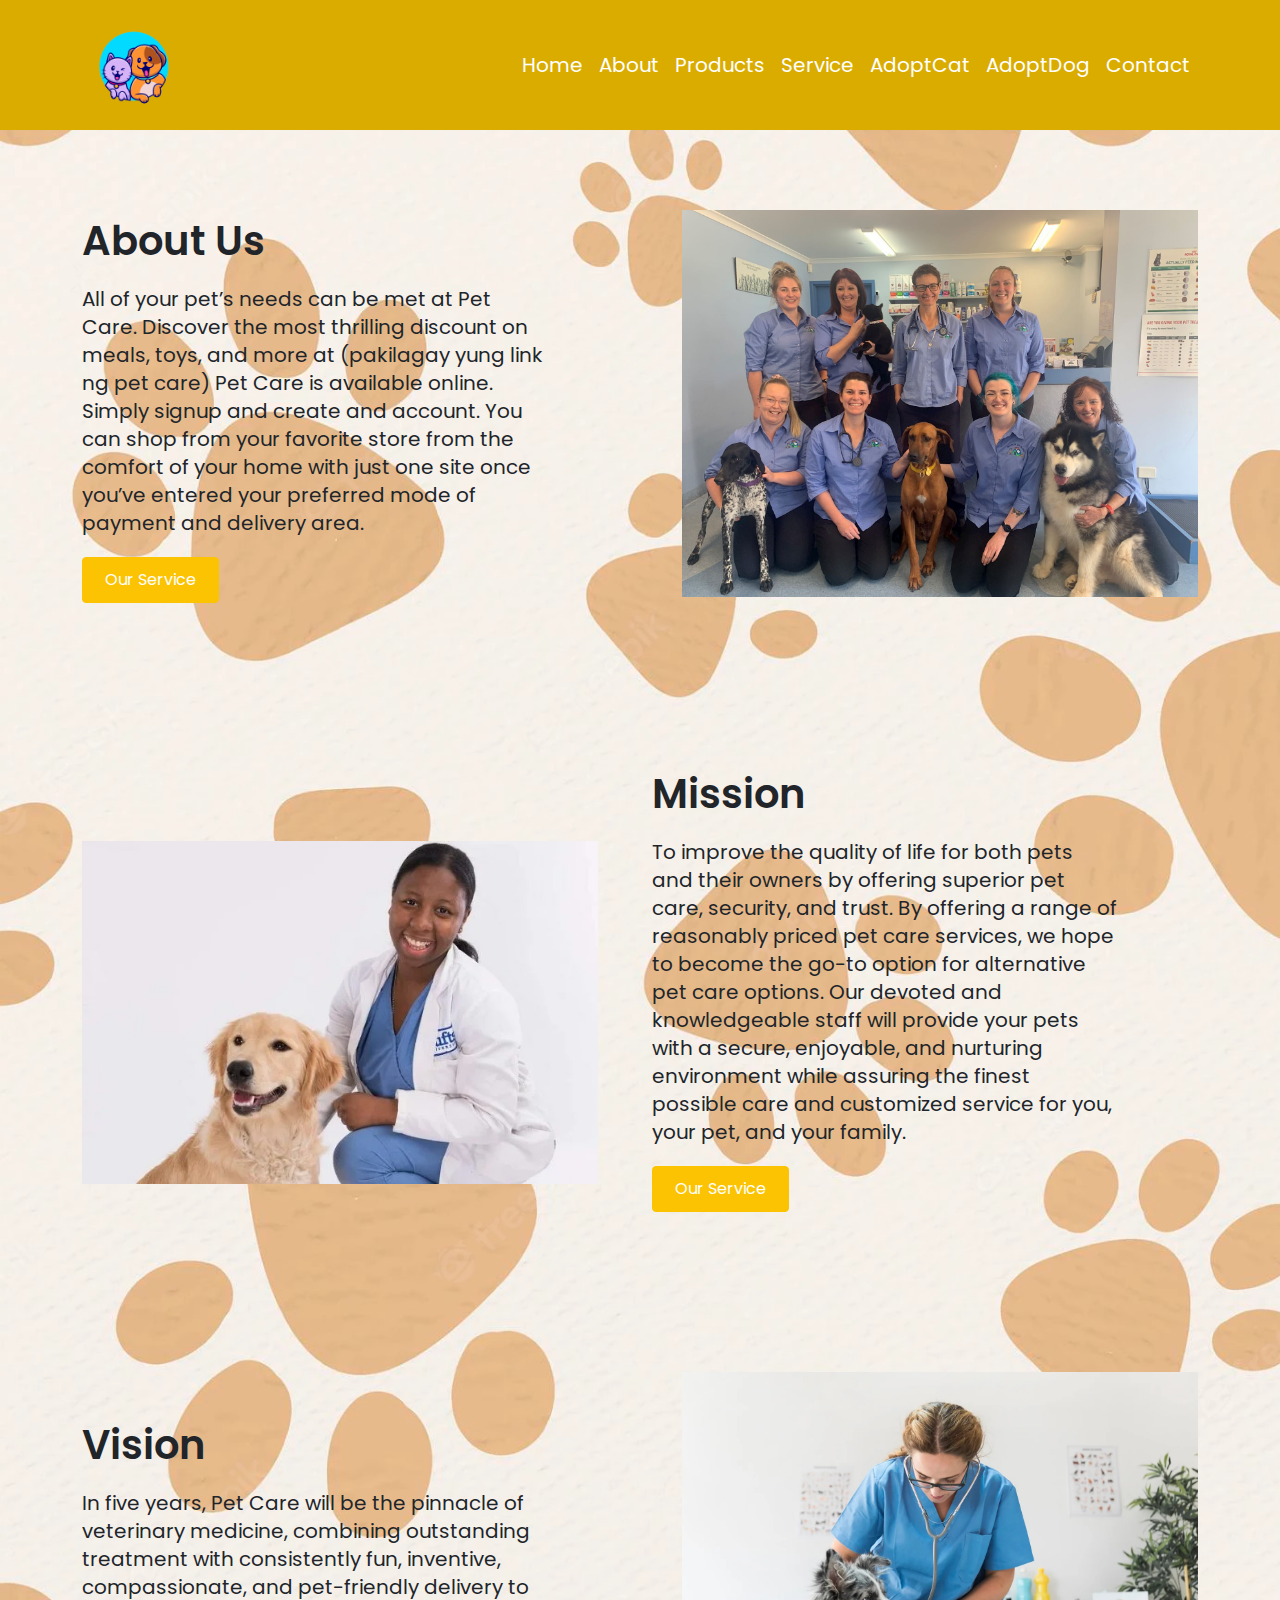
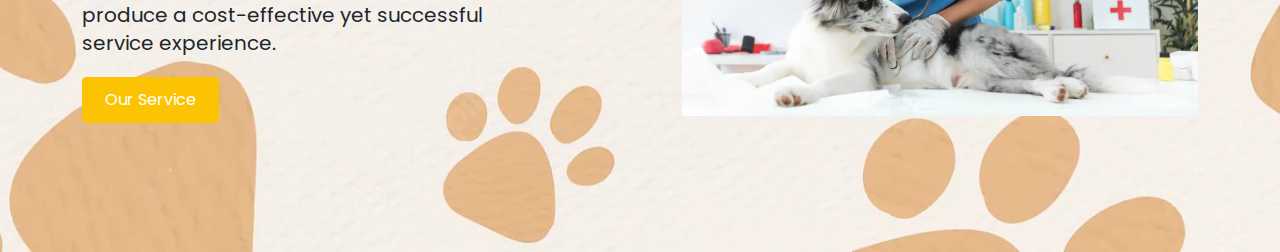
<file: ABOUT.html>
<!DOCTYPE html>
<html>
  <head>
    <meta charset="utf-8" />
    <title></title>

    <meta name="viewport" content="width=device-width, initial-scale=1.0" />

    <link rel="stylesheet" href="css/bootstrap.min.css" type="text/css" />

    <link rel="stylesheet" href="css/ABOUT.css" type="text/css" />

    <link
      href="https://fonts.googleapis.com/css2?family=Poppins:ital,wght@0,100;0,200;0,400;0,500;0,600;0,700;0,800;1,100;1,200;1,400;1,500;1,600;1,800;1,900&display=swap"
      rel="stylesheet"
    />

    <link
      rel="stylesheet"
      href="https://cdnjs.cloudflare.com/ajax/libs/font-awesome/4.7.0/css/font-awesome.css"
    />
  </head>

  <body>
    <!--  Start Header-->
    <header>
      <div class="container">
        <nav class="navbar navbar-expand-lg navbar-light bg-light">
          <a class="navbar-brand" href="MAINPAGE.html">
            <img id="logo" src="Images/LOGO1.png" alt="company name" />
          </a>
          <button
            class="navbar-toggler"
            type="button"
            data-bs-toggle="collapse"
            data-bs-target="#navbarSupportedContent"
            aria-controls="navbarSupportedContent"
            aria-expanded="false"
            aria-label="Toggle navigation"
          >
            <span class="navbar-toggler-icon"></span>
          </button>

          <div class="collapse navbar-collapse" id="navbarSupportedContent">
            <ul class="navbar-nav ms-auto">
              <li class="nav-item active">
                <a class="nav-link" href="MAINPAGE.html">Home </a>
              </li>
              <li class="nav-item">
                <a class="nav-link" href="ABOUT.html">About</a>
              </li>

              <li class="nav-item">
                <a class="nav-link" href="PRODUCTS.html">Products</a>
              </li>

              <li class="nav-item">
                <a class="nav-link" href="SERVICES.html">Service</a>
              </li>

	  <li class="nav-item">
        <a class="nav-link" href="adopt.html">AdoptCat</a>
      </li>
			  <li class="nav-item">
        <a class="nav-link" href="petinfo.html">AdoptDog</a>
      </li>
		<li class="nav-item">
        <a class="nav-link" href="CONTACT.html">Contact</a>
      </li>
       

            </ul>
          </div>
        </nav>
      </div>
    </header>
    <!--  End Header-->

    <!--Start Section	-->
    <section class="text-section">
      <div class="container">
        <div class="row align-items-center">
          <div class="col-md-6">
            <div class="text-col">
              <h2>About Us</h2>
              <p>
                All of your pet’s needs can be met at Pet Care. Discover the
                most thrilling discount on meals, toys, and more at (pakilagay
                yung link ng pet care) Pet Care is available online. Simply
                signup and create and account. You can shop from your favorite
                store from the comfort of your home with just one site once
                you’ve entered your preferred mode of payment and delivery area.
              </p>
              <a href="SERVICES.html" class="btn btn-primary">Our Service</a>
            </div>
          </div>

          <div class="col-md-6">
            <div class="right-img">
              <img src="Images/about-rightimage.png" alt="" />
            </div>
          </div>
        </div>
      </div>
    </section>
    <!--End Section	-->
    <span></span>
    <!--Start Section	-->
    <section class="text-section animal-section">
      <div class="container">
        <div class="row align-items-center">
          <div class="col-md-6">
            <div class="left-img">
              <img src="Images/about-image.png" alt="" />
            </div>
          </div>

          <div class="col-md-6">
            <div class="text-col">
              <h2>Mission</h2>
              <p>
                To improve the quality of life for both pets and their owners by
                offering superior pet care, security, and trust. By offering a
                range of reasonably priced pet care services, we hope to become
                the go-to option for alternative pet care options. Our devoted
                and knowledgeable staff will provide your pets with a secure,
                enjoyable, and nurturing environment while assuring the finest
                possible care and customized service for you, your pet, and your
                family.
              </p>
              <a href="SERVICES.html" class="btn btn-primary">Our Service</a>
            </div>
          </div>
        </div>
      </div>
    </section>

    <section class="text-section">
      <div class="container">
        <div class="row align-items-center">
          <div class="col-md-6">
            <div class="text-col">
              <h2>Vision</h2>
              <p>
                In five years, Pet Care will be the pinnacle of veterinary
                medicine, combining outstanding treatment with consistently fun,
                inventive, compassionate, and pet-friendly delivery to produce a
                cost-effective yet successful service experience.
              </p>
              <a href="SERVICES.html" class="btn btn-primary">Our Service</a>
            </div>
          </div>

          <div class="col-md-6">
            <div class="right-img">
              <img src="Images/about-image2.png" alt="" />
            </div>
          </div>
        </div>
      </div>
    </section>
    <!--End Section	-->

    <!--Jquery	-->

    <script src="js/jquery-3.4.1.min.js" type="text/javascript"></script>
    <script src="js/bootstrap.min.js" type="text/javascript"></script>
  </body>
</html>
</file>
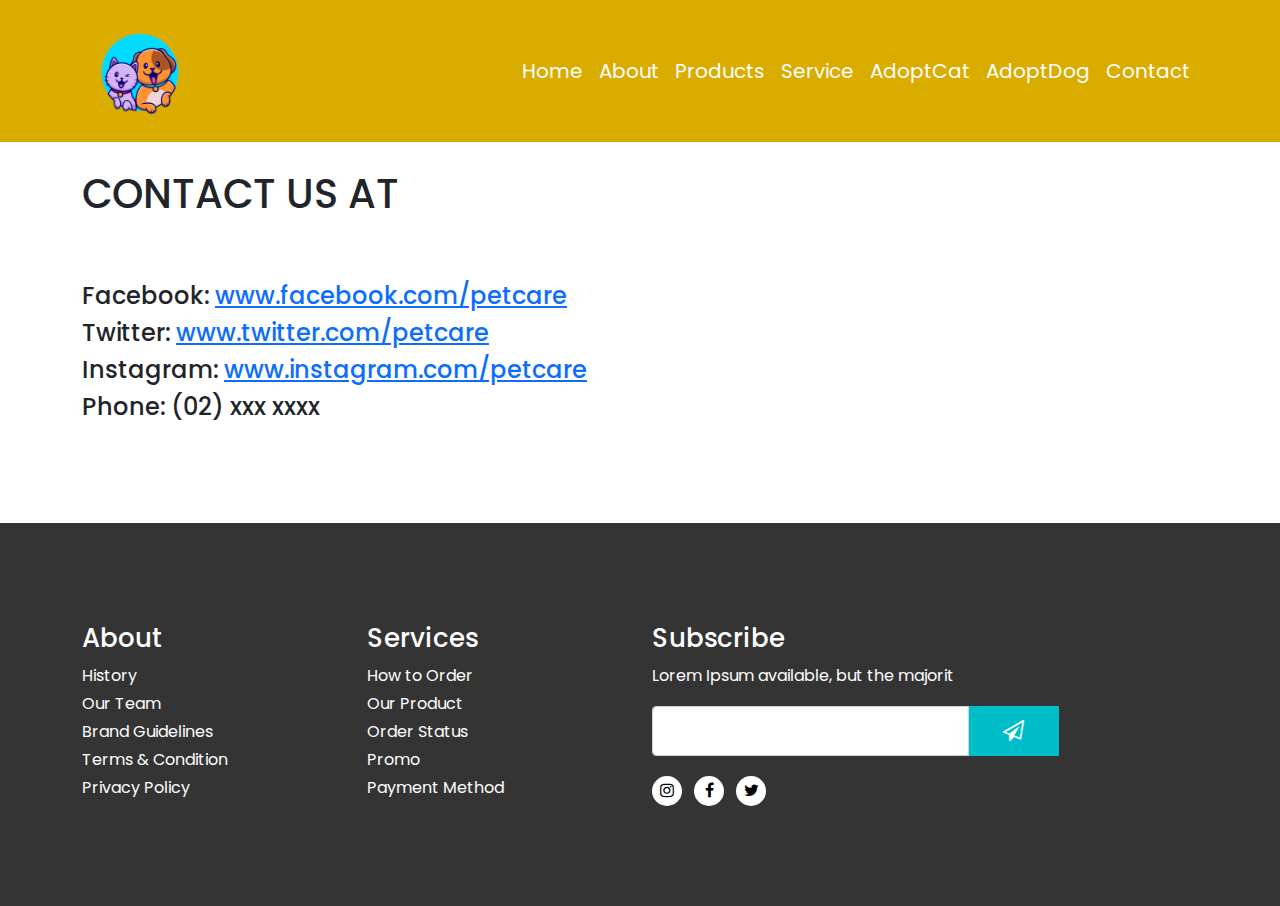
<file: CONTACT.html>
<!doctype html>
<html>
<head>
<meta charset="utf-8">
<title>My Cart PAGE</title>

<meta name="viewport" content="width=device-width, initial-scale=1.0">	

<link rel="stylesheet" href="https://cdnjs.cloudflare.com/ajax/libs/font-awesome/5.15.4/css/all.min.css">

	

<link rel="stylesheet" href="css/bootstrap.min.css"  type="text/css">
	
<link rel="stylesheet" href="css/SERVICES.css"  type="text/css">	
 

<link href="https://fonts.googleapis.com/css2?family=Poppins:ital,wght@0,100;0,200;0,400;0,500;0,600;0,700;0,800;1,100;1,200;1,400;1,500;1,600;1,800;1,900&display=swap" rel="stylesheet">	


	
<link rel="stylesheet" href="https://cdnjs.cloudflare.com/ajax/libs/font-awesome/4.7.0/css/font-awesome.css"  />	
	
	
</head>


<body>
	
<!--  Start Header-->
	<header>
	    <div class="container">
		    <nav class="navbar navbar-expand-lg navbar-light bg-light">
  <a class="navbar-brand" href="FIRST PAGE.html">
				<img src="Images/LOGO1.png" class="logo" alt="company name">
				</a>
  <button class="navbar-toggler" type="button" data-bs-toggle="collapse" data-bs-target="#navbarSupportedContent" aria-controls="navbarSupportedContent" aria-expanded="false" aria-label="Toggle navigation">
      <span class="navbar-toggler-icon"></span>
    </button>

  <div class="collapse navbar-collapse" id="navbarSupportedContent">
    <ul class="navbar-nav ms-auto">
      <li class="nav-item active">
        <a class="nav-link" href="MAINPAGE.html">Home </a>
      </li>

      <li class="nav-item">
        <a class="nav-link" href="ABOUT.html">About</a>
      </li>

	  <li class="nav-item">
        <a class="nav-link" href="PRODUCTS.html">Products</a>
      </li>
		
		<li class="nav-item">
        <a class="nav-link" href="SERVICES.html">Service</a>
      </li>

	  <li class="nav-item">
        <a class="nav-link" href="adopt.html">AdoptCat</a>
      </li>
	  
	  <li class="nav-item">
        <a class="nav-link" href="petinfo.html">AdoptDog</a>
      </li>
		
		<li class="nav-item">
        <a class="nav-link" href="CONTACT.html">Contact</a>
      </li>

      
    </ul>
    
  </div>
</nav>
		</div>
	</header>
<!--  End Header-->






<div class="container">


<br>


<h1>CONTACT US AT</h1>


<br><br>


<!-- ROW 1 section	-->
<div class="row">

<div class="col-lg-12 col-md-12 mx-auto">

<h4>Facebook: <a href="#">www.facebook.com/petcare</a><h4>
<h4>Twitter: <a href="#">www.twitter.com/petcare</a><h4>
<h4>Instagram: <a href="#">www.instagram.com/petcare</a><h4>
<h4>Phone: (02) xxx xxxx</a><h4>

	
</div>


<hr style="color: white; margin: 15px;">
<hr style="color: white; margin: 15px;">
<hr style="color: white; margin: 15px;">



</div>
<!-- END ROW 1 section	-->


</div>


<script>


function home() {

	window.location = "MAINPAGE.html";

}

</script>










<!--Start Footer	-->
<footer>
  <div class="container">
     <div class="row">
      <div class="col-md-3">
        <div class="footer-col footer-menu">
           <h3>About</h3>
          <ul>
            <li> <a href="">History</a> </li>
            <li> <a href="">Our Team</a> </li>
            <li> <a href="">Brand Guidelines</a> </li>
            <li> <a href="">Terms & Condition</a> </li>
            <li> <a href="">Privacy Policy</a> </li>
        </ul>
         
      </div>
     </div>
     
     
     <div class="col-md-3">
        <div class="footer-col footer-menu">
           <h3>Services</h3>
          <ul>
            <li> <a href="">How to Order</a> </li>
            <li> <a href="">Our Product</a> </li>
            <li> <a href="">Order Status</a> </li>
            <li> <a href="">Promo</a> </li>
            <li> <a href="">Payment Method</a> </li>
        </ul>
         
      </div>
     </div>
      
     <div class="col-md-6">
         <div class="subscribe-form">
            <h3>Subscribe </h3>
         <p> Lorem Ipsum available, but the majorit </p>
         <form>
            <div class="input-group">
              <input type="email" class="form-control">
            <button type="submit"><i class="fa fa-paper-plane-o" aria-hidden="true"></i></button>
           </div>
         </form>
         <ul class="footer-social">
          <li> <a href=""> <i class="fa fa-instagram" aria-hidden="true"></i></a>  </li>
             <li> <a href=""> <i class="fa fa-facebook" aria-hidden="true"></i></a>  </li>
             <li> <a href=""><i class="fa fa-twitter" aria-hidden="true"></i></a>  </li>
         </ul>
       </div>
     </div>


     
  </div>
</div>
</footer>
<!--End Footer	-->


<!--Jquery	-->

<script src="js/jquery-3.4.1.min.js" type="text/javascript"></script>	
<script src="js/bootstrap.min.js" type="text/javascript"></script>	

</body>
</html>
</file>
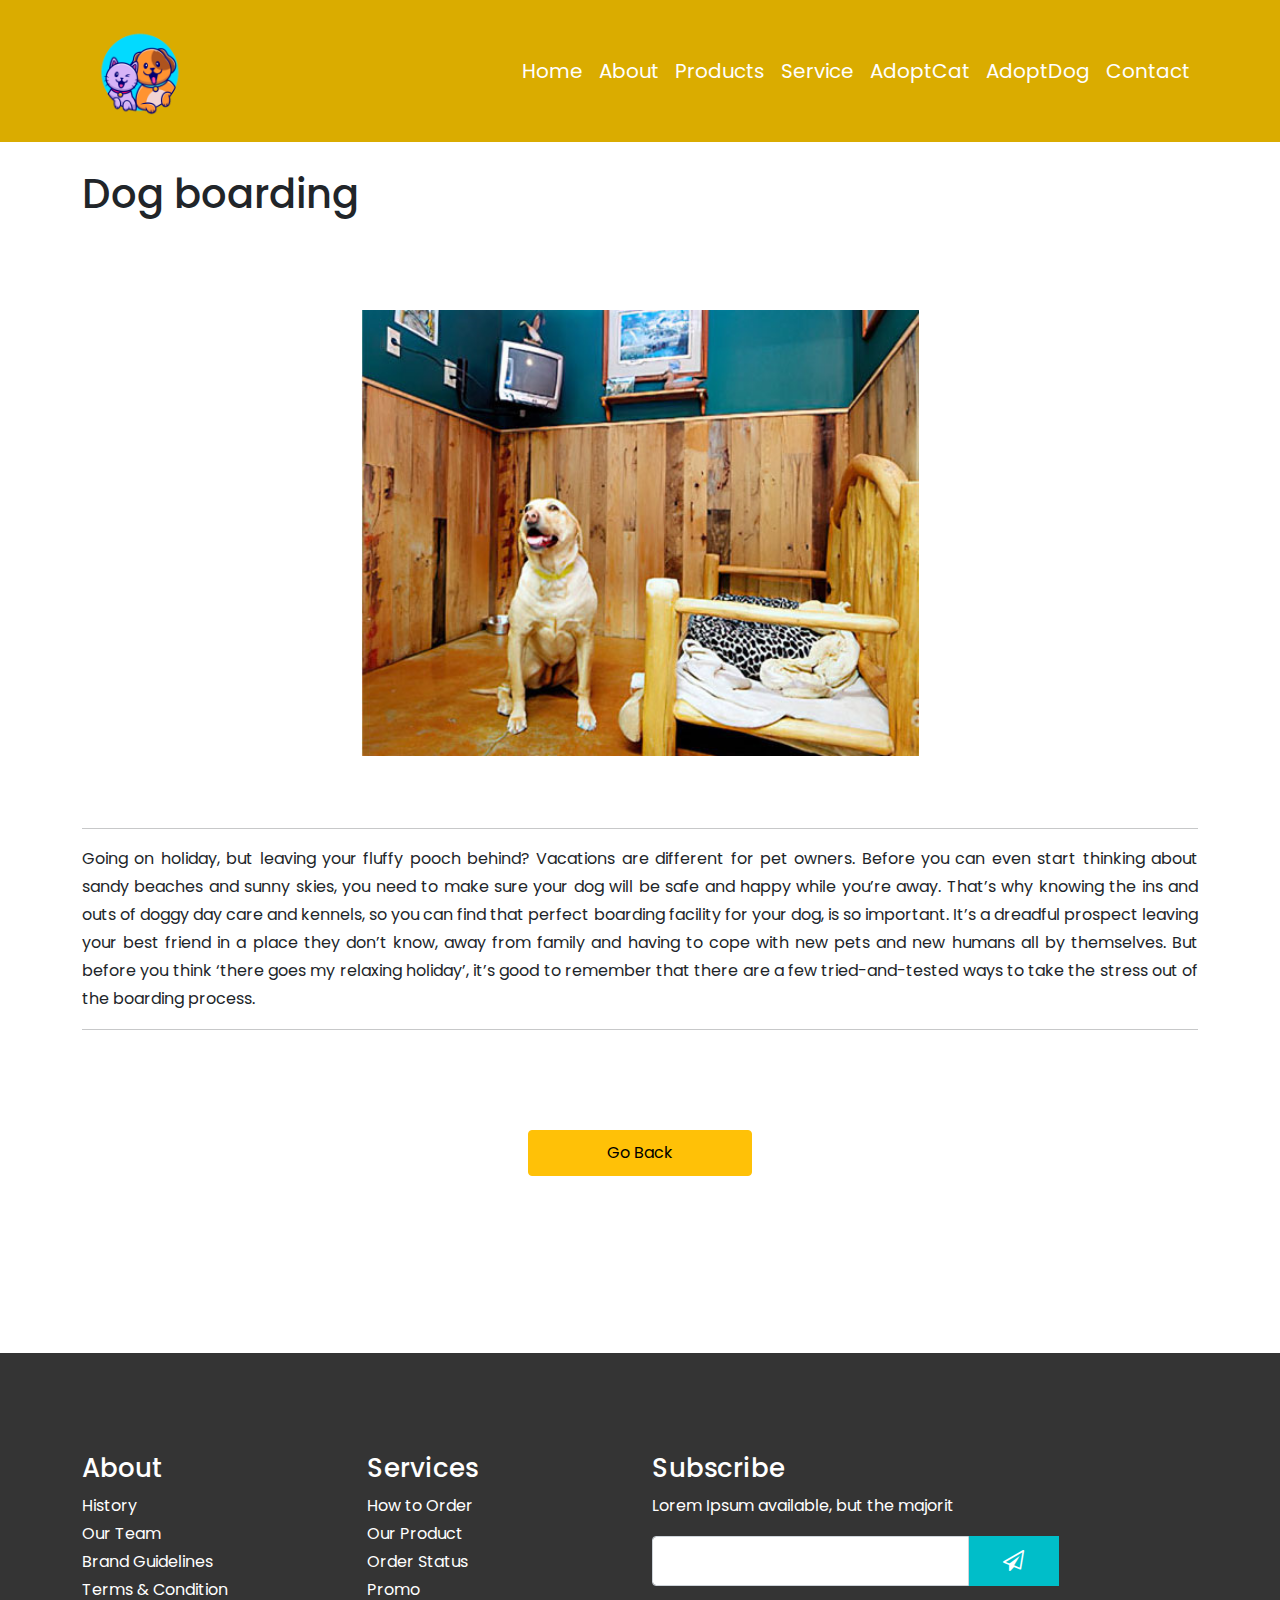
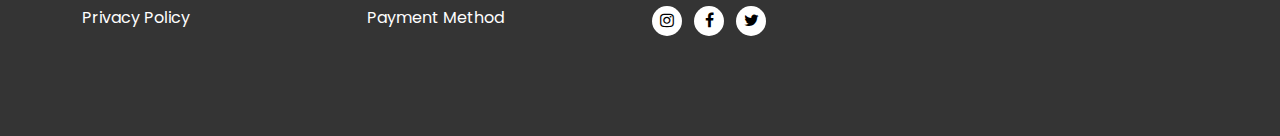
<file: service1.html>
<!doctype html>
<html>
<head>
<meta charset="utf-8">
<title>My Cart PAGE</title>

<meta name="viewport" content="width=device-width, initial-scale=1.0">	

<link rel="stylesheet" href="https://cdnjs.cloudflare.com/ajax/libs/font-awesome/5.15.4/css/all.min.css">

	

<link rel="stylesheet" href="css/bootstrap.min.css"  type="text/css">
	
<link rel="stylesheet" href="css/SERVICES.css"  type="text/css">	
 

<link href="https://fonts.googleapis.com/css2?family=Poppins:ital,wght@0,100;0,200;0,400;0,500;0,600;0,700;0,800;1,100;1,200;1,400;1,500;1,600;1,800;1,900&display=swap" rel="stylesheet">	


	
<link rel="stylesheet" href="https://cdnjs.cloudflare.com/ajax/libs/font-awesome/4.7.0/css/font-awesome.css"  />	
	
	
</head>


<body>
	
<!--  Start Header-->
	<header>
	    <div class="container">
		    <nav class="navbar navbar-expand-lg navbar-light bg-light">
  <a class="navbar-brand" href="FIRST PAGE.html">
				<img src="Images/LOGO1.png" class="logo" alt="company name">
				</a>
  <button class="navbar-toggler" type="button" data-bs-toggle="collapse" data-bs-target="#navbarSupportedContent" aria-controls="navbarSupportedContent" aria-expanded="false" aria-label="Toggle navigation">
      <span class="navbar-toggler-icon"></span>
    </button>

  <div class="collapse navbar-collapse" id="navbarSupportedContent">
    <ul class="navbar-nav ms-auto">
      <li class="nav-item active">
        <a class="nav-link" href="MAINPAGE.html">Home </a>
      </li>

      <li class="nav-item">
        <a class="nav-link" href="ABOUT.html">About</a>
      </li>

	  <li class="nav-item">
        <a class="nav-link" href="PRODUCTS.html">Products</a>
      </li>
		
		<li class="nav-item">
        <a class="nav-link" href="SERVICES.html">Service</a>
      </li>

      <li class="nav-item">
        <a class="nav-link" href="adopt.html">AdoptCat</a>
      </li>

			  <li class="nav-item">
        <a class="nav-link" href="petinfo.html">AdoptDog</a>
      </li>
		
		<li class="nav-item">
        <a class="nav-link" href="#">Contact</a>
      </li>
       

      
    </ul>
    
  </div>
</nav>
		</div>
	</header>
<!--  End Header-->






<div class="container">


<br>

<h1>Dog boarding</h1>

<br><br>


<!-- ROW 1 section	-->
<div class="row">
<style>


</style>
<div class="col-lg-12 col-md-12 mx-auto">

	<br>
	<center>
		<img src="services/s1.png" style="width: 50%;"/>
		<br><br><br>
		<hr>
		<p align="justify"> 
		
		
		Going on holiday, but leaving your fluffy pooch behind? Vacations are different for pet owners. Before you can even start thinking about sandy beaches and sunny skies, you need to make sure your dog will be safe and happy while you’re away. That’s why knowing the ins and outs of doggy day care and kennels, so you can find that perfect boarding facility for your dog, is so important. It’s a dreadful prospect leaving your best friend in a place they don’t know, away from family and having to cope with new pets and new humans all by themselves. But before you think ‘there goes my relaxing holiday’, it’s good to remember that there are a few tried-and-tested ways to take the stress out of the boarding process.
		
		</p>
		<hr>
		
	</center>







<br><br><br>
	
		<center><button type="submit" class="btn btn-warning" onclick="home()" style="width: 20%;">Go Back</button><center>

	
</div>


<hr style="color: white; margin: 15px;">
<hr style="color: white; margin: 15px;">
<hr style="color: white; margin: 15px;">



</div>
<!-- END ROW 1 section	-->

<br><br><br>

</div>


<script>


function home() {

	window.location = "SERVICES.html";

}

</script>










<!--Start Footer	-->
<footer>
  <div class="container">
     <div class="row">
      <div class="col-md-3">
        <div class="footer-col footer-menu">
           <h3>About</h3>
          <ul>
            <li> <a href="">History</a> </li>
            <li> <a href="">Our Team</a> </li>
            <li> <a href="">Brand Guidelines</a> </li>
            <li> <a href="">Terms & Condition</a> </li>
            <li> <a href="">Privacy Policy</a> </li>
        </ul>
         
      </div>
     </div>
     
     
     <div class="col-md-3">
        <div class="footer-col footer-menu">
           <h3>Services</h3>
          <ul>
            <li> <a href="">How to Order</a> </li>
            <li> <a href="">Our Product</a> </li>
            <li> <a href="">Order Status</a> </li>
            <li> <a href="">Promo</a> </li>
            <li> <a href="">Payment Method</a> </li>
        </ul>
         
      </div>
     </div>
      
     <div class="col-md-6">
         <div class="subscribe-form">
            <h3>Subscribe </h3>
         <p> Lorem Ipsum available, but the majorit </p>
         <form>
            <div class="input-group">
              <input type="email" class="form-control">
            <button type="submit"><i class="fa fa-paper-plane-o" aria-hidden="true"></i></button>
           </div>
         </form>
         <ul class="footer-social">
          <li> <a href=""> <i class="fa fa-instagram" aria-hidden="true"></i></a>  </li>
             <li> <a href=""> <i class="fa fa-facebook" aria-hidden="true"></i></a>  </li>
             <li> <a href=""><i class="fa fa-twitter" aria-hidden="true"></i></a>  </li>
         </ul>
       </div>
     </div>


     
  </div>
</div>
</footer>
<!--End Footer	-->


<!--Jquery	-->

<script src="js/jquery-3.4.1.min.js" type="text/javascript"></script>	
<script src="js/bootstrap.min.js" type="text/javascript"></script>	

</body>
</html>
</file>
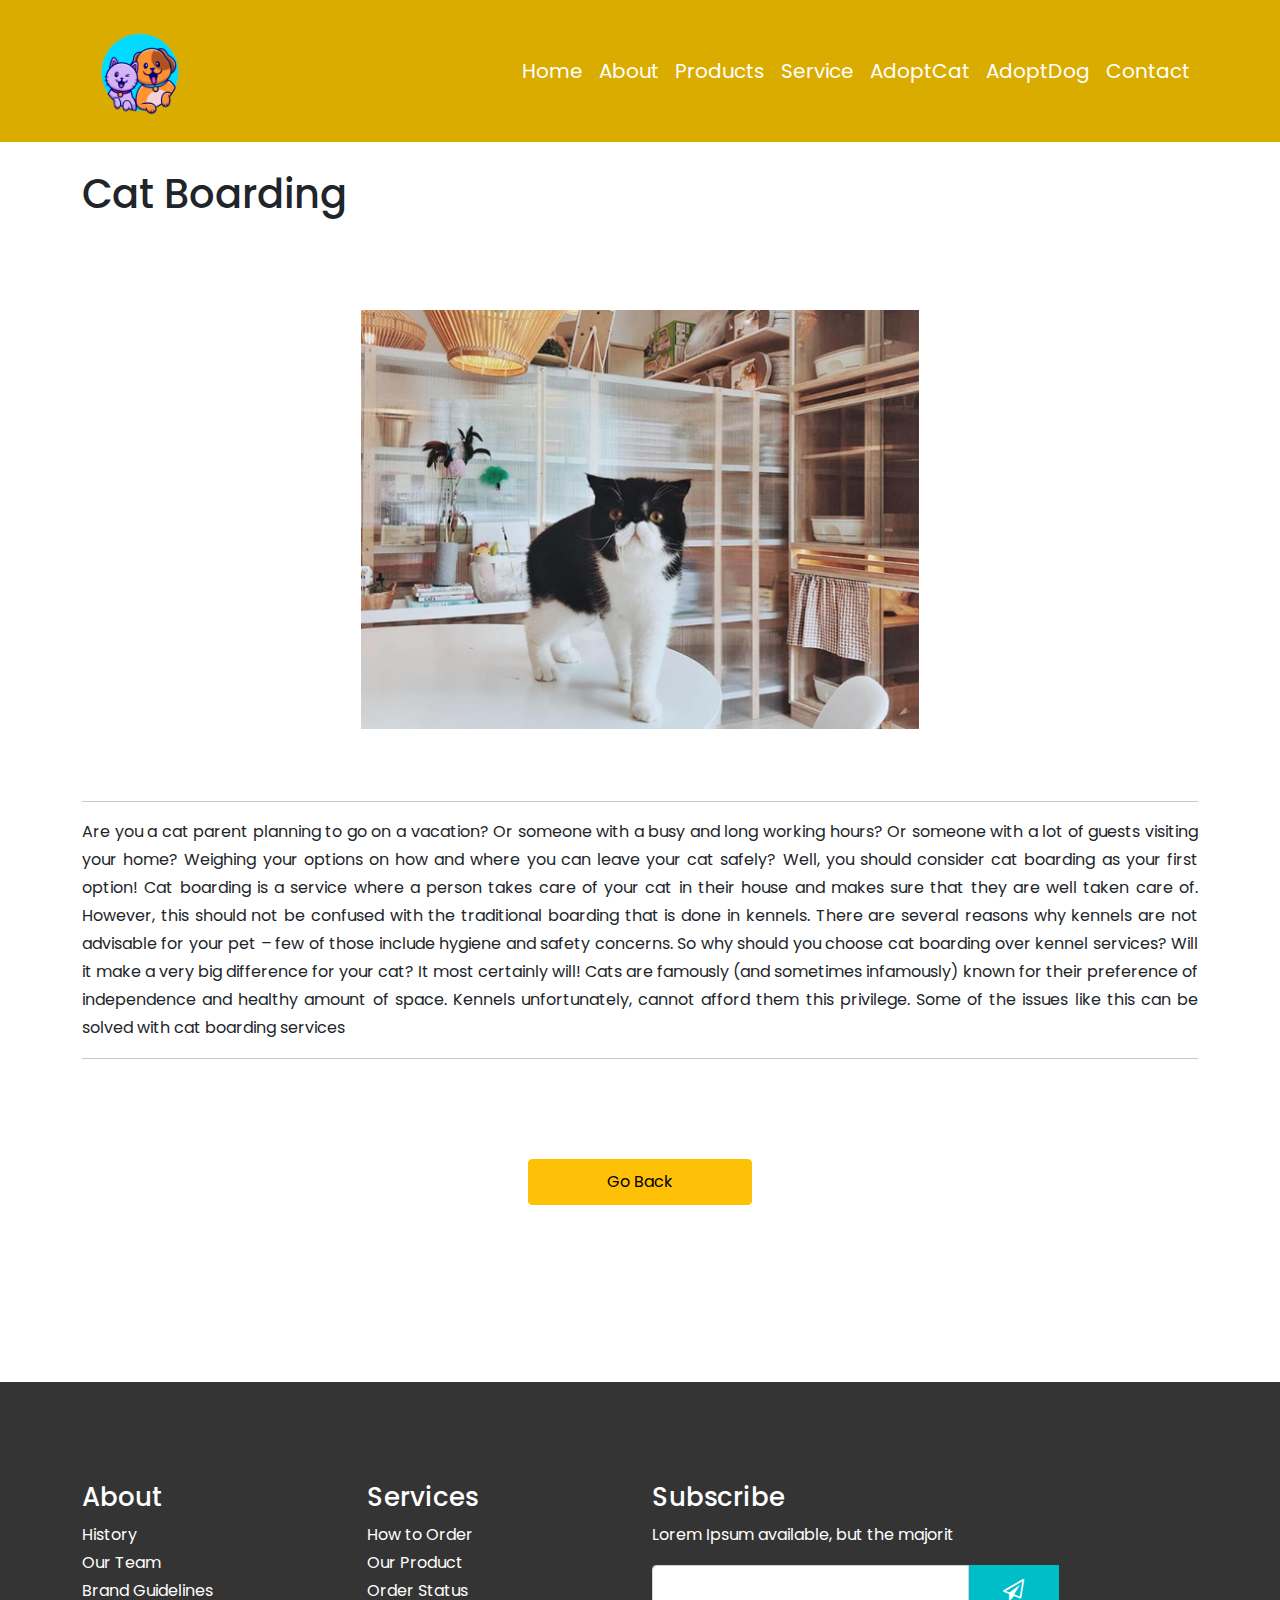
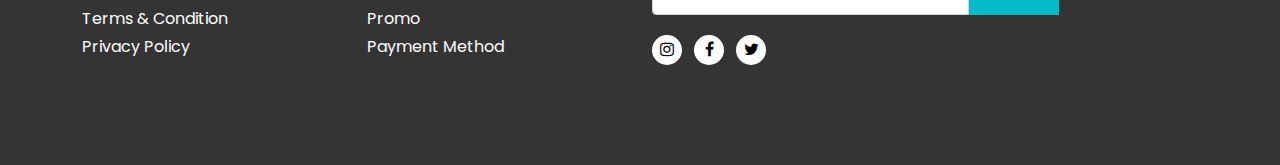
<file: service2.html>
<!doctype html>
<html>
<head>
<meta charset="utf-8">
<title>My Cart PAGE</title>

<meta name="viewport" content="width=device-width, initial-scale=1.0">	

<link rel="stylesheet" href="https://cdnjs.cloudflare.com/ajax/libs/font-awesome/5.15.4/css/all.min.css">

	

<link rel="stylesheet" href="css/bootstrap.min.css"  type="text/css">
	
<link rel="stylesheet" href="css/SERVICES.css"  type="text/css">	
 

<link href="https://fonts.googleapis.com/css2?family=Poppins:ital,wght@0,100;0,200;0,400;0,500;0,600;0,700;0,800;1,100;1,200;1,400;1,500;1,600;1,800;1,900&display=swap" rel="stylesheet">	


	
<link rel="stylesheet" href="https://cdnjs.cloudflare.com/ajax/libs/font-awesome/4.7.0/css/font-awesome.css"  />	
	
	
</head>


<body>
	
<!--  Start Header-->
	<header>
	    <div class="container">
		    <nav class="navbar navbar-expand-lg navbar-light bg-light">
  <a class="navbar-brand" href="FIRST PAGE.html">
				<img src="Images/LOGO1.png" class="logo" alt="company name">
				</a>
  <button class="navbar-toggler" type="button" data-bs-toggle="collapse" data-bs-target="#navbarSupportedContent" aria-controls="navbarSupportedContent" aria-expanded="false" aria-label="Toggle navigation">
      <span class="navbar-toggler-icon"></span>
    </button>

  <div class="collapse navbar-collapse" id="navbarSupportedContent">
    <ul class="navbar-nav ms-auto">
      <li class="nav-item active">
        <a class="nav-link" href="MAINPAGE.html">Home </a>
      </li>

      <li class="nav-item">
        <a class="nav-link" href="ABOUT.html">About</a>
      </li>

	  <li class="nav-item">
        <a class="nav-link" href="PRODUCTS.html">Products</a>
      </li>
		
		<li class="nav-item">
        <a class="nav-link" href="SERVICES.html">Service</a>
      </li>

      <li class="nav-item">
        <a class="nav-link" href="adopt.html">AdoptCat</a>
      </li>

			  <li class="nav-item">
        <a class="nav-link" href="petinfo.html">AdoptDog</a>
      </li>
		
		<li class="nav-item">
        <a class="nav-link" href="CONTACT.html">Contact</a>
      </li>
       
      
    </ul>
    
  </div>
</nav>
		</div>
	</header>
<!--  End Header-->






<div class="container">


<br>

<h1>Cat Boarding</h1>

<br><br>


<!-- ROW 1 section	-->
<div class="row">
<style>


</style>
<div class="col-lg-12 col-md-12 mx-auto">

	<br>
	<center>
		<img src="services/s2.png" style="width: 50%;"/>
		<br><br><br>
		<hr>
		<p align="justify"> 
		
		
		Are you a cat parent planning to go on a vacation? Or someone with a busy and long working hours? Or someone with a lot of guests visiting your home? Weighing your options on how and where you can leave your cat safely? Well, you should consider cat boarding as your first option! Cat boarding is a service where a person takes care of your cat in their house and makes sure that they are well taken care of. However, this should not be confused with the traditional boarding that is done in kennels. There are several reasons why kennels are not advisable for your pet – few of those include hygiene and safety concerns. 
So why should you choose cat boarding over kennel services? Will it make a very big difference for your cat? It most certainly will! Cats are famously (and sometimes infamously) known for their preference of independence and healthy amount of space. Kennels unfortunately, cannot afford them this privilege. Some of the issues like this can be solved with cat boarding services 

		
		</p>
		<hr>
		
	</center>







<br><br><br>
	
		<center><button type="submit" class="btn btn-warning" onclick="home()" style="width: 20%;">Go Back</button><center>

	
</div>


<hr style="color: white; margin: 15px;">
<hr style="color: white; margin: 15px;">
<hr style="color: white; margin: 15px;">



</div>
<!-- END ROW 1 section	-->

<br><br><br>

</div>


<script>


function home() {

	window.location = "SERVICES.html";

}

</script>










<!--Start Footer	-->
<footer>
  <div class="container">
     <div class="row">
      <div class="col-md-3">
        <div class="footer-col footer-menu">
           <h3>About</h3>
          <ul>
            <li> <a href="">History</a> </li>
            <li> <a href="">Our Team</a> </li>
            <li> <a href="">Brand Guidelines</a> </li>
            <li> <a href="">Terms & Condition</a> </li>
            <li> <a href="">Privacy Policy</a> </li>
        </ul>
         
      </div>
     </div>
     
     
     <div class="col-md-3">
        <div class="footer-col footer-menu">
           <h3>Services</h3>
          <ul>
            <li> <a href="">How to Order</a> </li>
            <li> <a href="">Our Product</a> </li>
            <li> <a href="">Order Status</a> </li>
            <li> <a href="">Promo</a> </li>
            <li> <a href="">Payment Method</a> </li>
        </ul>
         
      </div>
     </div>
      
     <div class="col-md-6">
         <div class="subscribe-form">
            <h3>Subscribe </h3>
         <p> Lorem Ipsum available, but the majorit </p>
         <form>
            <div class="input-group">
              <input type="email" class="form-control">
            <button type="submit"><i class="fa fa-paper-plane-o" aria-hidden="true"></i></button>
           </div>
         </form>
         <ul class="footer-social">
          <li> <a href=""> <i class="fa fa-instagram" aria-hidden="true"></i></a>  </li>
             <li> <a href=""> <i class="fa fa-facebook" aria-hidden="true"></i></a>  </li>
             <li> <a href=""><i class="fa fa-twitter" aria-hidden="true"></i></a>  </li>
         </ul>
       </div>
     </div>


     
  </div>
</div>
</footer>
<!--End Footer	-->


<!--Jquery	-->

<script src="js/jquery-3.4.1.min.js" type="text/javascript"></script>	
<script src="js/bootstrap.min.js" type="text/javascript"></script>	

</body>
</html>
</file>
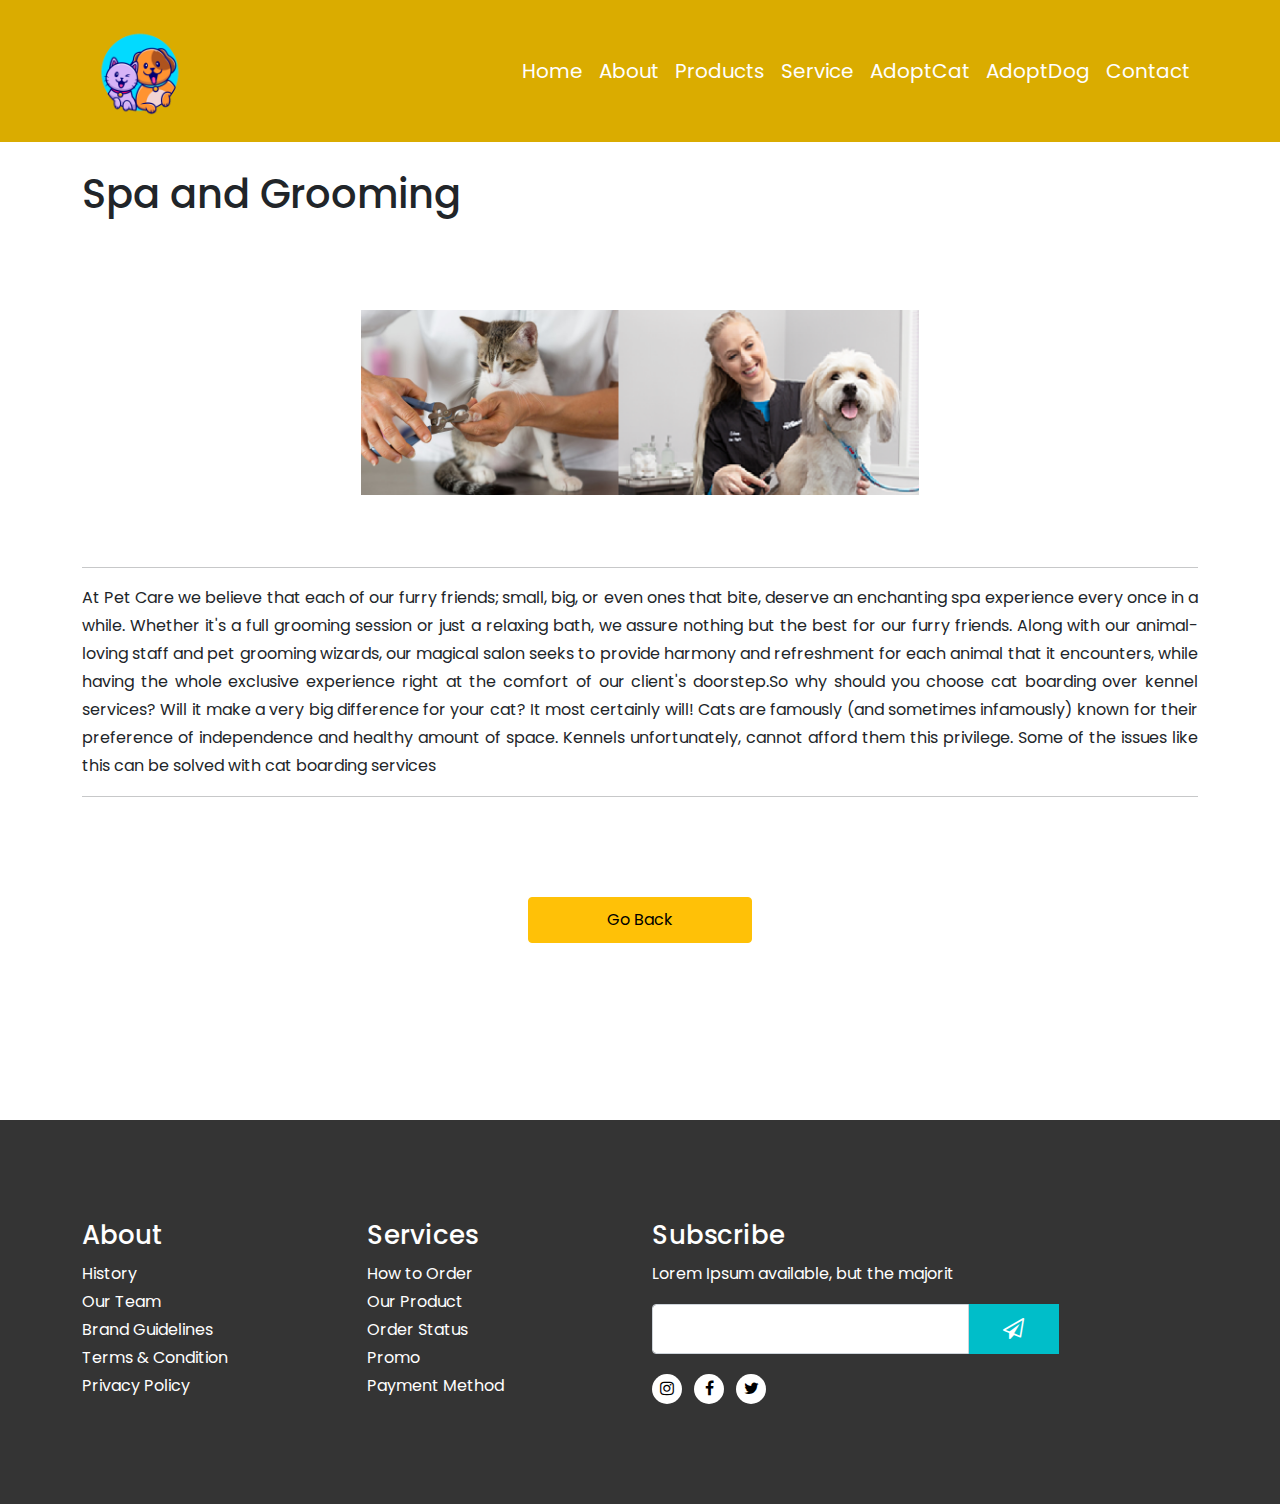
<file: service3.html>
<!doctype html>
<html>
<head>
<meta charset="utf-8">
<title>My Cart PAGE</title>

<meta name="viewport" content="width=device-width, initial-scale=1.0">	

<link rel="stylesheet" href="https://cdnjs.cloudflare.com/ajax/libs/font-awesome/5.15.4/css/all.min.css">

	

<link rel="stylesheet" href="css/bootstrap.min.css"  type="text/css">
	
<link rel="stylesheet" href="css/SERVICES.css"  type="text/css">	
 

<link href="https://fonts.googleapis.com/css2?family=Poppins:ital,wght@0,100;0,200;0,400;0,500;0,600;0,700;0,800;1,100;1,200;1,400;1,500;1,600;1,800;1,900&display=swap" rel="stylesheet">	


	
<link rel="stylesheet" href="https://cdnjs.cloudflare.com/ajax/libs/font-awesome/4.7.0/css/font-awesome.css"  />	
	
	
</head>


<body>
	
<!--  Start Header-->
	<header>
	    <div class="container">
		    <nav class="navbar navbar-expand-lg navbar-light bg-light">
  <a class="navbar-brand" href="FIRST PAGE.html">
				<img src="Images/LOGO1.png" class="logo" alt="company name">
				</a>
  <button class="navbar-toggler" type="button" data-bs-toggle="collapse" data-bs-target="#navbarSupportedContent" aria-controls="navbarSupportedContent" aria-expanded="false" aria-label="Toggle navigation">
      <span class="navbar-toggler-icon"></span>
    </button>

  <div class="collapse navbar-collapse" id="navbarSupportedContent">
    <ul class="navbar-nav ms-auto">
      <li class="nav-item active">
        <a class="nav-link" href="MAINPAGE.html">Home </a>
      </li>

      <li class="nav-item">
        <a class="nav-link" href="ABOUT.html">About</a>
      </li>

	  <li class="nav-item">
        <a class="nav-link" href="PRODUCTS.html">Products</a>
      </li>
		
		<li class="nav-item">
        <a class="nav-link" href="SERVICES.html">Service</a>
      </li>

      <li class="nav-item">
        <a class="nav-link" href="adopt.html">AdoptCat</a>
      </li>

			  <li class="nav-item">
        <a class="nav-link" href="petinfo.html">AdoptDog</a>
      </li>
		
		<li class="nav-item">
        <a class="nav-link" href="CONTACT.html">Contact</a>
      </li>
       

      
    </ul>
    
  </div>
</nav>
		</div>
	</header>
<!--  End Header-->






<div class="container">


<br>

<h1>Spa and Grooming</h1>

<br><br>


<!-- ROW 1 section	-->
<div class="row">
<style>


</style>
<div class="col-lg-12 col-md-12 mx-auto">

	<br>
	<center>
		<img src="services/s3.png" style="width: 50%;"/>
		<br><br><br>
		<hr>
		<p align="justify"> 
		
		
At Pet Care we believe that each of our furry friends; small, big, or even ones that bite, deserve an enchanting spa experience every once in a while. Whether it's a full grooming session or just a relaxing bath, we assure nothing but the best for our furry friends. Along with our animal-loving staff and pet grooming wizards, our magical salon seeks to provide harmony and refreshment for each animal that it encounters, while having the whole exclusive experience right at the comfort of our client's doorstep.So why should you choose cat boarding over kennel services? Will it make a very big difference for your cat? It most certainly will! Cats are famously (and sometimes infamously) known for their preference of independence and healthy amount of space. Kennels unfortunately, cannot afford them this privilege. Some of the issues like this can be solved with cat boarding services 

		
		</p>
		<hr>
		
	</center>







<br><br><br>
	
		<center><button type="submit" class="btn btn-warning" onclick="home()" style="width: 20%;">Go Back</button><center>

	
</div>


<hr style="color: white; margin: 15px;">
<hr style="color: white; margin: 15px;">
<hr style="color: white; margin: 15px;">



</div>
<!-- END ROW 1 section	-->

<br><br><br>

</div>


<script>


function home() {

	window.location = "SERVICES.html";

}

</script>










<!--Start Footer	-->
<footer>
  <div class="container">
     <div class="row">
      <div class="col-md-3">
        <div class="footer-col footer-menu">
           <h3>About</h3>
          <ul>
            <li> <a href="">History</a> </li>
            <li> <a href="">Our Team</a> </li>
            <li> <a href="">Brand Guidelines</a> </li>
            <li> <a href="">Terms & Condition</a> </li>
            <li> <a href="">Privacy Policy</a> </li>
        </ul>
         
      </div>
     </div>
     
     
     <div class="col-md-3">
        <div class="footer-col footer-menu">
           <h3>Services</h3>
          <ul>
            <li> <a href="">How to Order</a> </li>
            <li> <a href="">Our Product</a> </li>
            <li> <a href="">Order Status</a> </li>
            <li> <a href="">Promo</a> </li>
            <li> <a href="">Payment Method</a> </li>
        </ul>
         
      </div>
     </div>
      
     <div class="col-md-6">
         <div class="subscribe-form">
            <h3>Subscribe </h3>
         <p> Lorem Ipsum available, but the majorit </p>
         <form>
            <div class="input-group">
              <input type="email" class="form-control">
            <button type="submit"><i class="fa fa-paper-plane-o" aria-hidden="true"></i></button>
           </div>
         </form>
         <ul class="footer-social">
          <li> <a href=""> <i class="fa fa-instagram" aria-hidden="true"></i></a>  </li>
             <li> <a href=""> <i class="fa fa-facebook" aria-hidden="true"></i></a>  </li>
             <li> <a href=""><i class="fa fa-twitter" aria-hidden="true"></i></a>  </li>
         </ul>
       </div>
     </div>


     
  </div>
</div>
</footer>
<!--End Footer	-->


<!--Jquery	-->

<script src="js/jquery-3.4.1.min.js" type="text/javascript"></script>	
<script src="js/bootstrap.min.js" type="text/javascript"></script>	

</body>
</html>
</file>
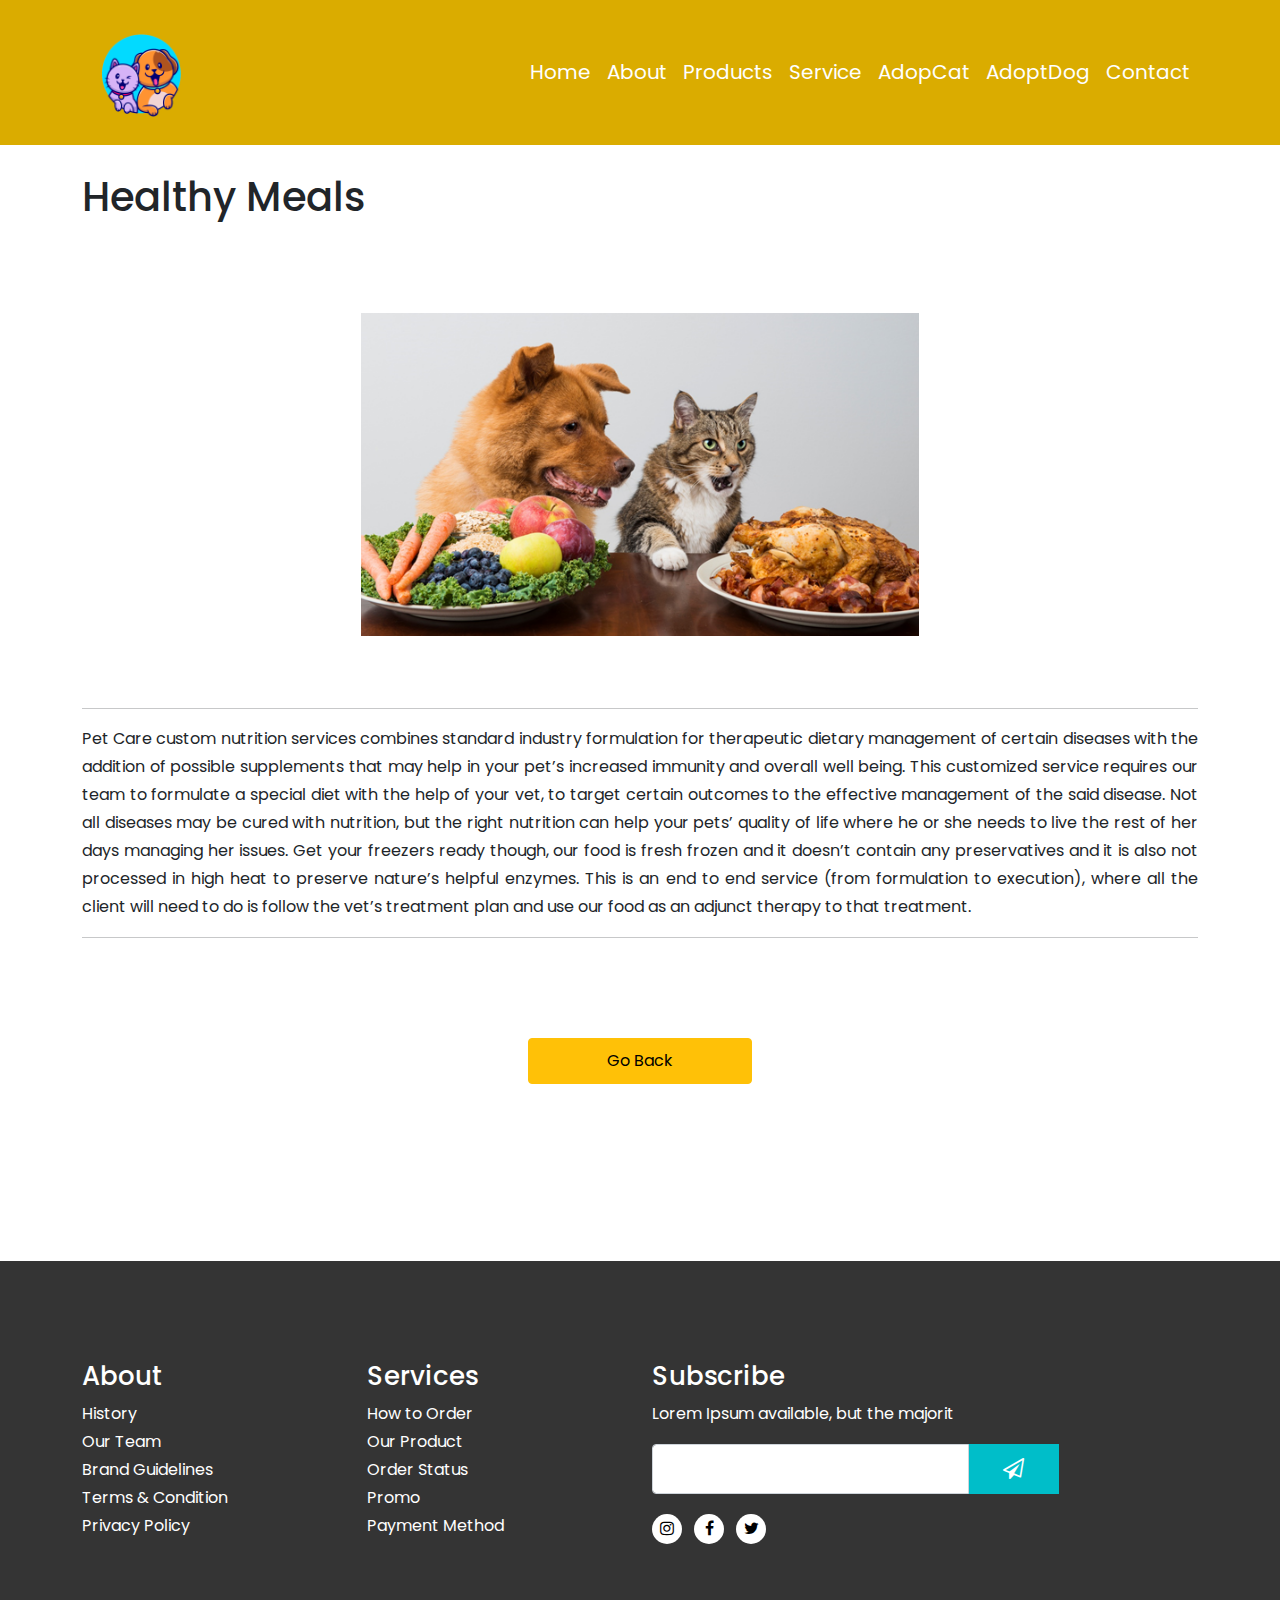
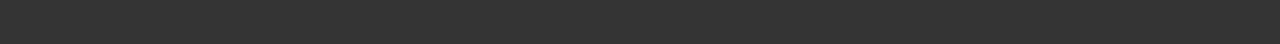
<file: service4.html>
<!doctype html>
<html>
<head>
<meta charset="utf-8">
<title>My Cart PAGE</title>

<meta name="viewport" content="width=device-width, initial-scale=1.0">	

<link rel="stylesheet" href="https://cdnjs.cloudflare.com/ajax/libs/font-awesome/5.15.4/css/all.min.css">

	

<link rel="stylesheet" href="css/bootstrap.min.css"  type="text/css">
	
<link rel="stylesheet" href="css/SERVICES.css"  type="text/css">	
 

<link href="https://fonts.googleapis.com/css2?family=Poppins:ital,wght@0,100;0,200;0,400;0,500;0,600;0,700;0,800;1,100;1,200;1,400;1,500;1,600;1,800;1,900&display=swap" rel="stylesheet">	


	
<link rel="stylesheet" href="https://cdnjs.cloudflare.com/ajax/libs/font-awesome/4.7.0/css/font-awesome.css"  />	
	
	
</head>


<body>
	
<!--  Start Header-->
	<header>
	    <div class="container">
		    <nav class="navbar navbar-expand-lg navbar-light bg-light">
  <a class="navbar-brand" href="FIRST PAGE.html">
				<img src="Images/LOGO1.png" class="logo" alt="company name">
				</a>
  <button class="navbar-toggler" type="button" data-bs-toggle="collapse" data-bs-target="#navbarSupportedContent" aria-controls="navbarSupportedContent" aria-expanded="false" aria-label="Toggle navigation">
      <span class="navbar-toggler-icon"></span>
    </button>

  <div class="collapse navbar-collapse" id="navbarSupportedContent">
    <ul class="navbar-nav ms-auto">
      <li class="nav-item active">
        <a class="nav-link" href="MAINPAGE.html">Home </a>
      </li>

      <li class="nav-item">
        <a class="nav-link" href="ABOUT.html">About</a>
      </li>

	  <li class="nav-item">
        <a class="nav-link" href="PRODUCTS.html">Products</a>
      </li>
		
		<li class="nav-item">
        <a class="nav-link" href="SERVICES.html">Service</a>
      </li>

      <li class="nav-item">
        <a class="nav-link" href="adopt.html">AdopCat</a>
      </li>

			  <li class="nav-item">
        <a class="nav-link" href="petinfo.html">AdoptDog</a>
      </li>
		
		<li class="nav-item">
        <a class="nav-link" href="CONTACT.html">Contact</a>
      </li>

      
    </ul>
    
  </div>
</nav>
		</div>
	</header>
<!--  End Header-->






<div class="container">


<br>

<h1>Healthy Meals</h1>

<br><br>


<!-- ROW 1 section	-->
<div class="row">
<style>


</style>
<div class="col-lg-12 col-md-12 mx-auto">

	<br>
	<center>
		<img src="services/s4.png" style="width: 50%;"/>
		<br><br><br>
		<hr>
		<p align="justify"> 
		
		
Pet Care custom nutrition services combines standard industry formulation for therapeutic dietary management of certain diseases with the addition of possible supplements that may help in your pet’s increased immunity and overall well being. This customized service requires our team to formulate a special diet with the help of your vet, to target certain outcomes to the effective management of the said disease. Not all diseases may be cured with nutrition, but the right nutrition can help your pets’ quality of life where he or she needs to live the rest of her days managing her issues.
Get your freezers ready though, our food is fresh frozen and it doesn’t contain any preservatives and it is also not processed in high heat to preserve nature’s helpful enzymes.
This is an end to end service (from formulation to execution), where all the client will need to do is follow the vet’s treatment plan and use our food as an adjunct therapy to that treatment. 

		
		</p>
		<hr>
		
	</center>







<br><br><br>
	
		<center><button type="submit" class="btn btn-warning" onclick="home()" style="width: 20%;">Go Back</button><center>

	
</div>


<hr style="color: white; margin: 15px;">
<hr style="color: white; margin: 15px;">
<hr style="color: white; margin: 15px;">



</div>
<!-- END ROW 1 section	-->

<br><br><br>

</div>


<script>


function home() {

	window.location = "SERVICES.html";

}

</script>










<!--Start Footer	-->
<footer>
  <div class="container">
     <div class="row">
      <div class="col-md-3">
        <div class="footer-col footer-menu">
           <h3>About</h3>
          <ul>
            <li> <a href="">History</a> </li>
            <li> <a href="">Our Team</a> </li>
            <li> <a href="">Brand Guidelines</a> </li>
            <li> <a href="">Terms & Condition</a> </li>
            <li> <a href="">Privacy Policy</a> </li>
        </ul>
         
      </div>
     </div>
     
     
     <div class="col-md-3">
        <div class="footer-col footer-menu">
           <h3>Services</h3>
          <ul>
            <li> <a href="">How to Order</a> </li>
            <li> <a href="">Our Product</a> </li>
            <li> <a href="">Order Status</a> </li>
            <li> <a href="">Promo</a> </li>
            <li> <a href="">Payment Method</a> </li>
        </ul>
         
      </div>
     </div>
      
     <div class="col-md-6">
         <div class="subscribe-form">
            <h3>Subscribe </h3>
         <p> Lorem Ipsum available, but the majorit </p>
         <form>
            <div class="input-group">
              <input type="email" class="form-control">
            <button type="submit"><i class="fa fa-paper-plane-o" aria-hidden="true"></i></button>
           </div>
         </form>
         <ul class="footer-social">
          <li> <a href=""> <i class="fa fa-instagram" aria-hidden="true"></i></a>  </li>
             <li> <a href=""> <i class="fa fa-facebook" aria-hidden="true"></i></a>  </li>
             <li> <a href=""><i class="fa fa-twitter" aria-hidden="true"></i></a>  </li>
         </ul>
       </div>
     </div>


     
  </div>
</div>
</footer>
<!--End Footer	-->


<!--Jquery	-->

<script src="js/jquery-3.4.1.min.js" type="text/javascript"></script>	
<script src="js/bootstrap.min.js" type="text/javascript"></script>	

</body>
</html>
</file>
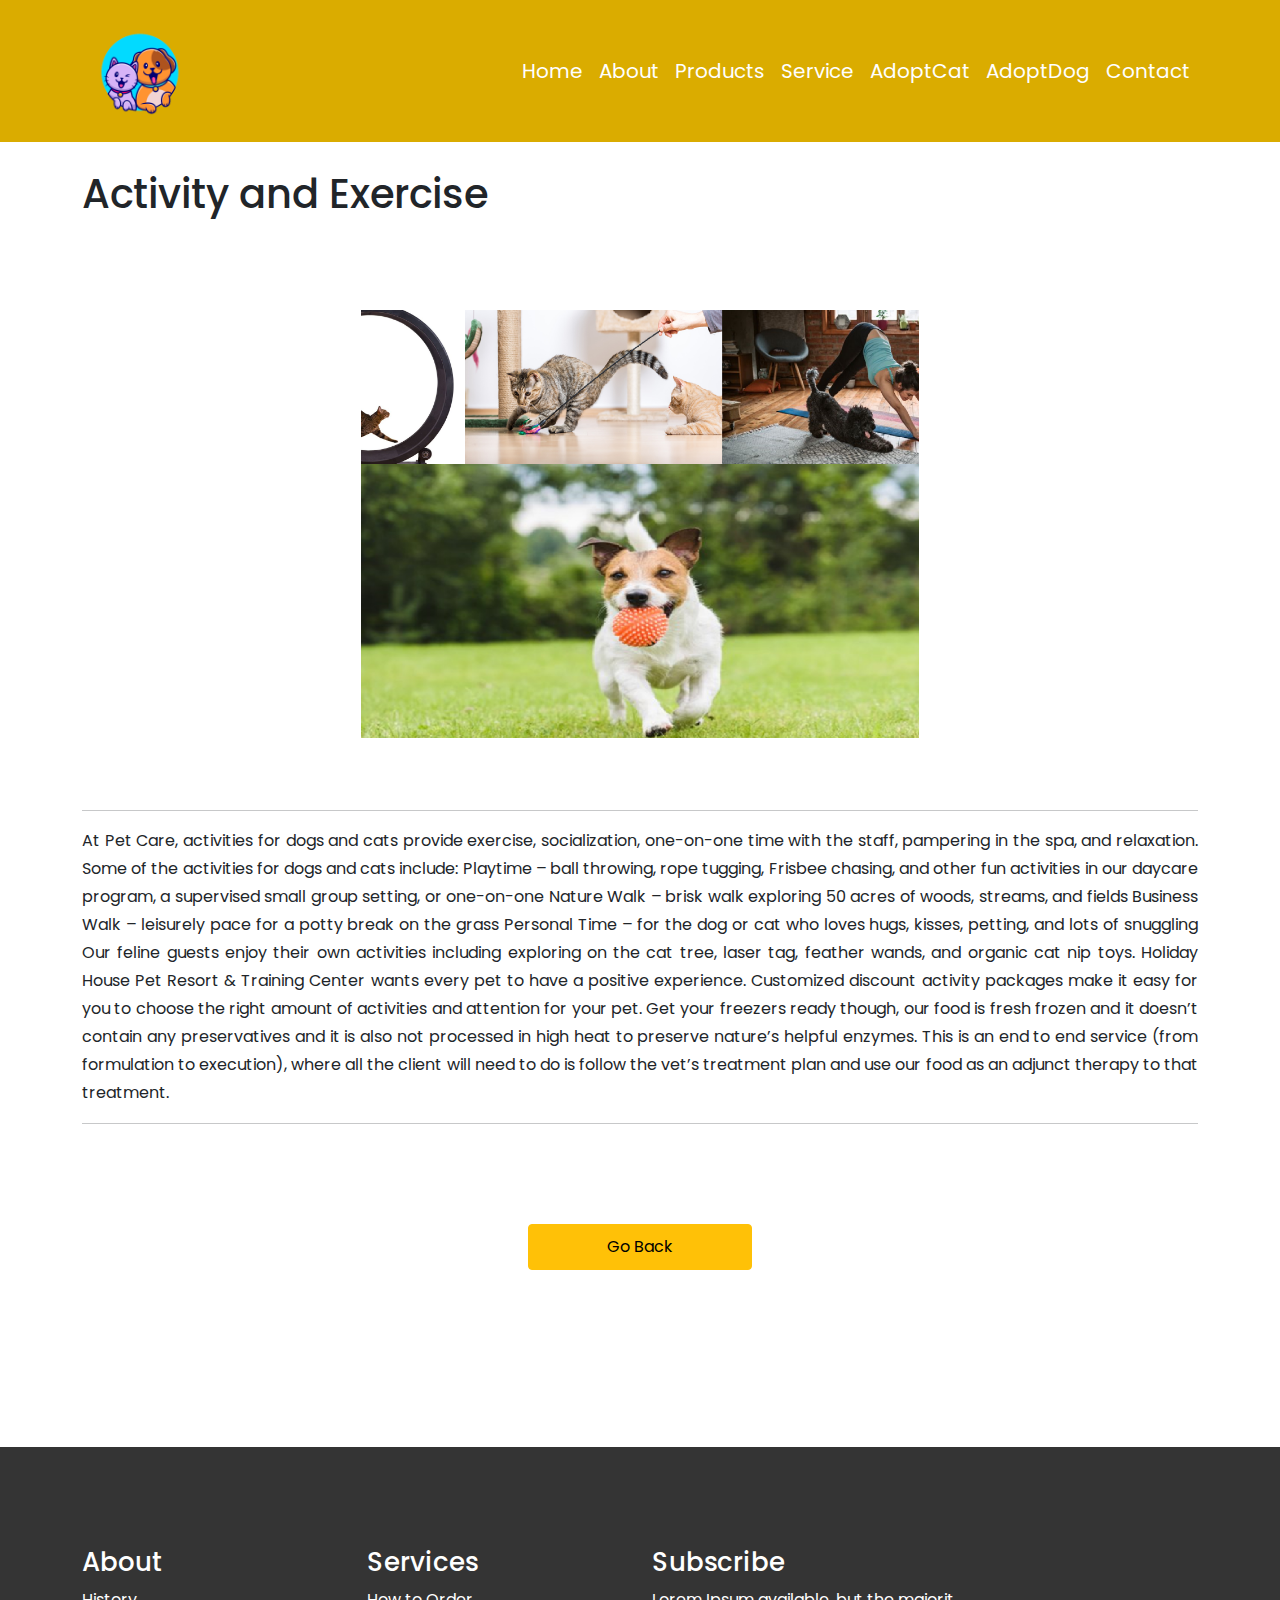
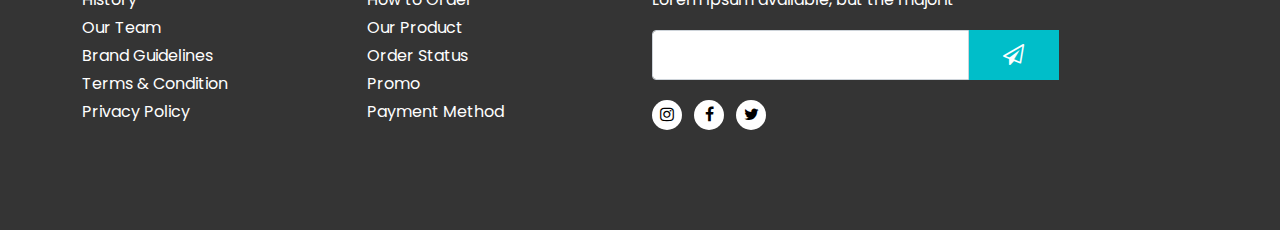
<file: service5.html>
<!doctype html>
<html>
<head>
<meta charset="utf-8">
<title>My Cart PAGE</title>

<meta name="viewport" content="width=device-width, initial-scale=1.0">	

<link rel="stylesheet" href="https://cdnjs.cloudflare.com/ajax/libs/font-awesome/5.15.4/css/all.min.css">

	

<link rel="stylesheet" href="css/bootstrap.min.css"  type="text/css">
	
<link rel="stylesheet" href="css/SERVICES.css"  type="text/css">	
 

<link href="https://fonts.googleapis.com/css2?family=Poppins:ital,wght@0,100;0,200;0,400;0,500;0,600;0,700;0,800;1,100;1,200;1,400;1,500;1,600;1,800;1,900&display=swap" rel="stylesheet">	


	
<link rel="stylesheet" href="https://cdnjs.cloudflare.com/ajax/libs/font-awesome/4.7.0/css/font-awesome.css"  />	
	
	
</head>


<body>
	
<!--  Start Header-->
	<header>
	    <div class="container">
		    <nav class="navbar navbar-expand-lg navbar-light bg-light">
  <a class="navbar-brand" href="FIRST PAGE.html">
				<img src="Images/LOGO1.png" class="logo" alt="company name">
				</a>
  <button class="navbar-toggler" type="button" data-bs-toggle="collapse" data-bs-target="#navbarSupportedContent" aria-controls="navbarSupportedContent" aria-expanded="false" aria-label="Toggle navigation">
      <span class="navbar-toggler-icon"></span>
    </button>

  <div class="collapse navbar-collapse" id="navbarSupportedContent">
    <ul class="navbar-nav ms-auto">
      <li class="nav-item active">
        <a class="nav-link" href="MAINPAGE.html">Home </a>
      </li>

      <li class="nav-item">
        <a class="nav-link" href="ABOUT.html">About</a>
      </li>

	  <li class="nav-item">
        <a class="nav-link" href="PRODUCTS.html">Products</a>
      </li>
		
		<li class="nav-item">
        <a class="nav-link" href="SERVICES.html">Service</a>
      </li>

      <li class="nav-item">
        <a class="nav-link" href="adopt.html">AdoptCat</a>
      </li>

			  <li class="nav-item">
        <a class="nav-link" href="petinfo.html">AdoptDog</a>
      </li>
		
		<li class="nav-item">
        <a class="nav-link" href="CONTACT.html">Contact</a>
      </li>

      
    </ul>
    
  </div>
</nav>
		</div>
	</header>
<!--  End Header-->






<div class="container">


<br>

<h1>Activity and Exercise</h1>

<br><br>


<!-- ROW 1 section	-->
<div class="row">
<style>


</style>
<div class="col-lg-12 col-md-12 mx-auto">

	<br>
	<center>
		<img src="services/s5.png" style="width: 50%;"/>
		<br><br><br>
		<hr>
		<p align="justify"> 
		
		
At Pet Care, activities for dogs and cats provide exercise, socialization, one-on-one time with the staff, pampering in the spa, and relaxation. Some of the activities for dogs and cats include:
Playtime – ball throwing, rope tugging, Frisbee chasing, and other fun activities in our daycare program, a supervised small group setting, or one-on-one
Nature Walk – brisk walk exploring 50 acres of woods, streams, and fields
Business Walk – leisurely pace for a potty break on the grass
Personal Time – for the dog or cat who loves hugs, kisses, petting, and lots of snuggling
Our feline guests enjoy their own activities including exploring on the cat tree, laser tag, feather wands, and organic cat nip toys.
Holiday House Pet Resort & Training Center wants every pet to have a positive experience. Customized discount activity packages make it easy for you to choose the right amount of activities and attention for your pet.
Get your freezers ready though, our food is fresh frozen and it doesn’t contain any preservatives and it is also not processed in high heat to preserve nature’s helpful enzymes.
This is an end to end service (from formulation to execution), where all the client will need to do is follow the vet’s treatment plan and use our food as an adjunct therapy to that treatment. 

		
		</p>
		<hr>
		
	</center>







<br><br><br>
	
		<center><button type="submit" class="btn btn-warning" onclick="home()" style="width: 20%;">Go Back</button><center>

	
</div>


<hr style="color: white; margin: 15px;">
<hr style="color: white; margin: 15px;">
<hr style="color: white; margin: 15px;">



</div>
<!-- END ROW 1 section	-->

<br><br><br>

</div>


<script>


function home() {

	window.location = "SERVICES.html";

}

</script>










<!--Start Footer	-->
<footer>
  <div class="container">
     <div class="row">
      <div class="col-md-3">
        <div class="footer-col footer-menu">
           <h3>About</h3>
          <ul>
            <li> <a href="">History</a> </li>
            <li> <a href="">Our Team</a> </li>
            <li> <a href="">Brand Guidelines</a> </li>
            <li> <a href="">Terms & Condition</a> </li>
            <li> <a href="">Privacy Policy</a> </li>
        </ul>
         
      </div>
     </div>
     
     
     <div class="col-md-3">
        <div class="footer-col footer-menu">
           <h3>Services</h3>
          <ul>
            <li> <a href="">How to Order</a> </li>
            <li> <a href="">Our Product</a> </li>
            <li> <a href="">Order Status</a> </li>
            <li> <a href="">Promo</a> </li>
            <li> <a href="">Payment Method</a> </li>
        </ul>
         
      </div>
     </div>
      
     <div class="col-md-6">
         <div class="subscribe-form">
            <h3>Subscribe </h3>
         <p> Lorem Ipsum available, but the majorit </p>
         <form>
            <div class="input-group">
              <input type="email" class="form-control">
            <button type="submit"><i class="fa fa-paper-plane-o" aria-hidden="true"></i></button>
           </div>
         </form>
         <ul class="footer-social">
          <li> <a href=""> <i class="fa fa-instagram" aria-hidden="true"></i></a>  </li>
             <li> <a href=""> <i class="fa fa-facebook" aria-hidden="true"></i></a>  </li>
             <li> <a href=""><i class="fa fa-twitter" aria-hidden="true"></i></a>  </li>
         </ul>
       </div>
     </div>


     
  </div>
</div>
</footer>
<!--End Footer	-->


<!--Jquery	-->

<script src="js/jquery-3.4.1.min.js" type="text/javascript"></script>	
<script src="js/bootstrap.min.js" type="text/javascript"></script>	

</body>
</html>
</file>
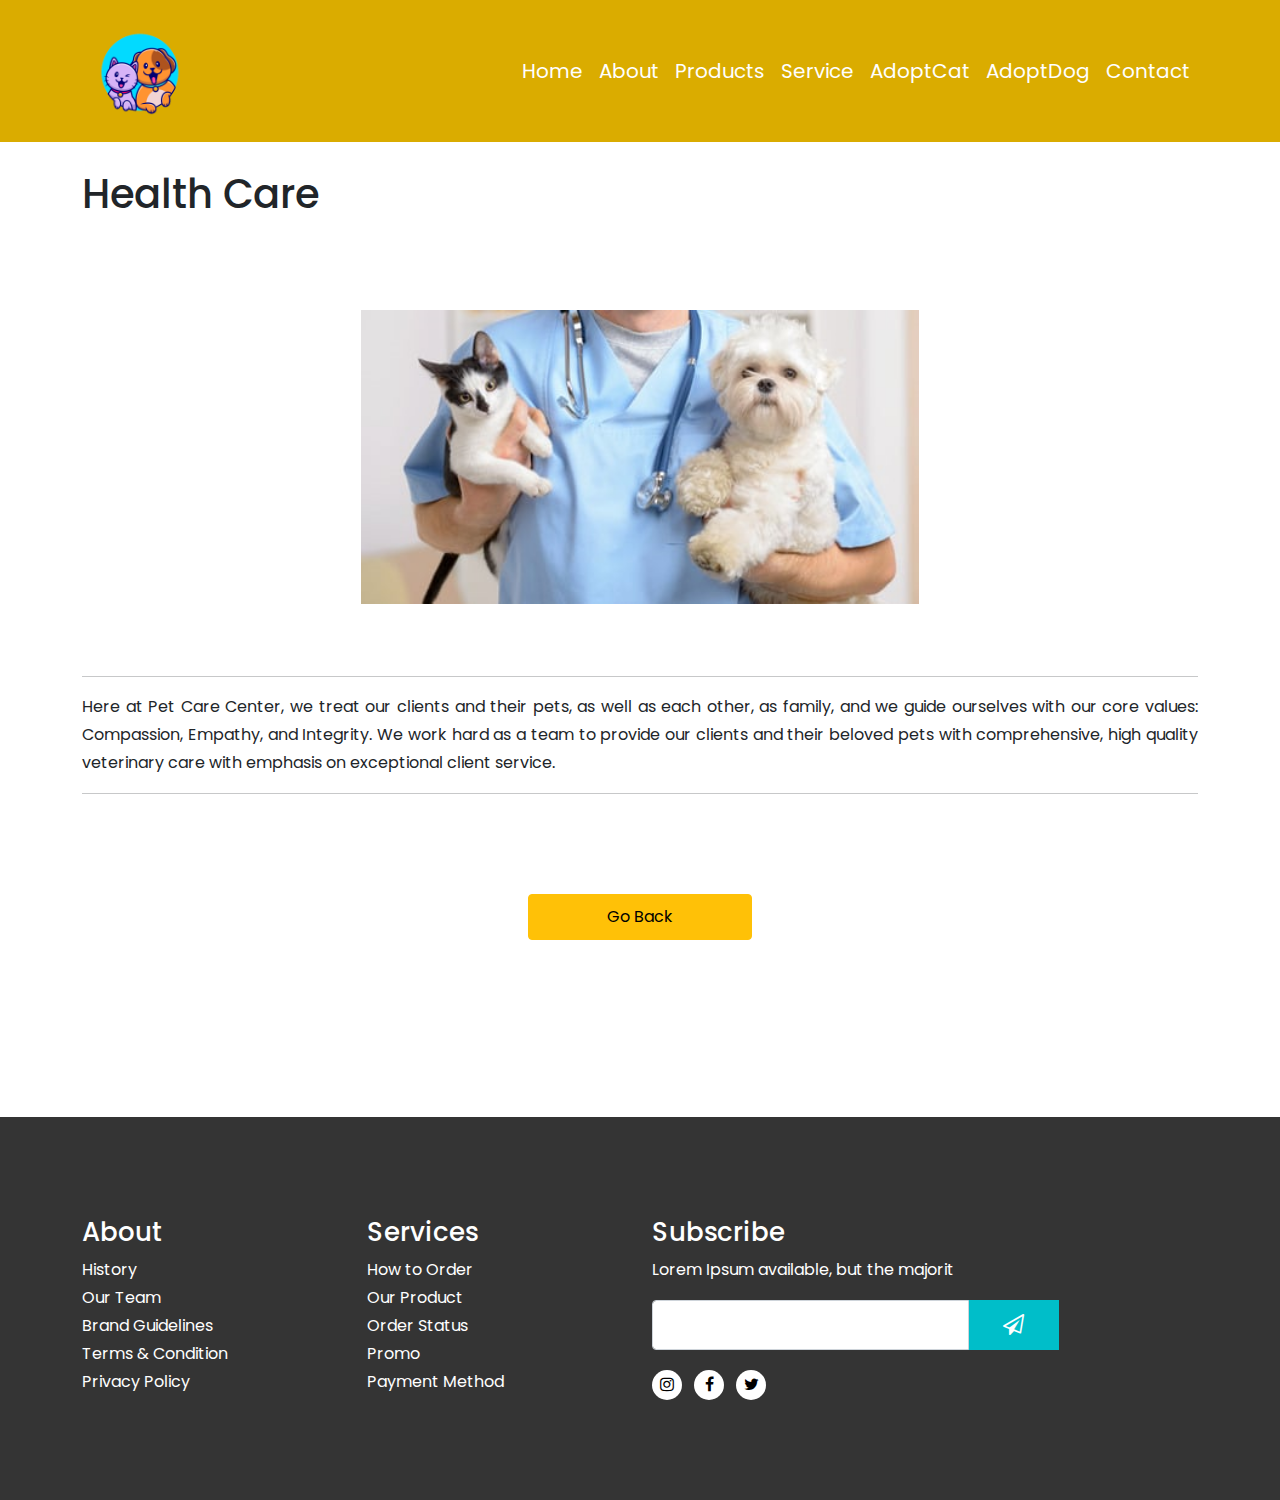
<file: service6.html>
<!doctype html>
<html>
<head>
<meta charset="utf-8">
<title>My Cart PAGE</title>

<meta name="viewport" content="width=device-width, initial-scale=1.0">	

<link rel="stylesheet" href="https://cdnjs.cloudflare.com/ajax/libs/font-awesome/5.15.4/css/all.min.css">

	

<link rel="stylesheet" href="css/bootstrap.min.css"  type="text/css">
	
<link rel="stylesheet" href="css/SERVICES.css"  type="text/css">	
 

<link href="https://fonts.googleapis.com/css2?family=Poppins:ital,wght@0,100;0,200;0,400;0,500;0,600;0,700;0,800;1,100;1,200;1,400;1,500;1,600;1,800;1,900&display=swap" rel="stylesheet">	


	
<link rel="stylesheet" href="https://cdnjs.cloudflare.com/ajax/libs/font-awesome/4.7.0/css/font-awesome.css"  />	
	
	
</head>


<body>
	
<!--  Start Header-->
	<header>
	    <div class="container">
		    <nav class="navbar navbar-expand-lg navbar-light bg-light">
  <a class="navbar-brand" href="FIRST PAGE.html">
				<img src="Images/LOGO1.png" class="logo" alt="company name">
				</a>
  <button class="navbar-toggler" type="button" data-bs-toggle="collapse" data-bs-target="#navbarSupportedContent" aria-controls="navbarSupportedContent" aria-expanded="false" aria-label="Toggle navigation">
      <span class="navbar-toggler-icon"></span>
    </button>

  <div class="collapse navbar-collapse" id="navbarSupportedContent">
    <ul class="navbar-nav ms-auto">
      <li class="nav-item active">
        <a class="nav-link" href="MAINPAGE.html">Home </a>
      </li>

      <li class="nav-item">
        <a class="nav-link" href="ABOUT.html">About</a>
      </li>

	  <li class="nav-item">
        <a class="nav-link" href="PRODUCTS.html">Products</a>
      </li>
		
		<li class="nav-item">
        <a class="nav-link" href="SERVICES.html">Service</a>
      </li>

      <li class="nav-item">
        <a class="nav-link" href="adopt.html">AdoptCat</a>
      </li>

			  <li class="nav-item">
        <a class="nav-link" href="petinfo.html">AdoptDog</a>
      </li>
		
	<li class="nav-item">
        <a class="nav-link" href="CONTACT.html">Contact</a>
      </li>

      
    </ul>
    
  </div>
</nav>
		</div>
	</header>
<!--  End Header-->






<div class="container">


<br>

<h1>Health Care</h1>

<br><br>


<!-- ROW 1 section	-->
<div class="row">
<style>


</style>
<div class="col-lg-12 col-md-12 mx-auto">

	<br>
	<center>
		<img src="services/s6.png" style="width: 50%;"/>
		<br><br><br>
		<hr>
		<p align="justify"> 
		
		
Here at Pet Care Center, we treat our clients and their pets, as well as each other, as family, and we guide ourselves with our core values: Compassion, Empathy, and Integrity. We work hard as a team to provide our clients and their beloved pets with comprehensive, high quality veterinary care with emphasis on exceptional client service.
		
		</p>
		<hr>
		
	</center>







<br><br><br>
	
		<center><button type="submit" class="btn btn-warning" onclick="home()" style="width: 20%;">Go Back</button><center>

	
</div>


<hr style="color: white; margin: 15px;">
<hr style="color: white; margin: 15px;">
<hr style="color: white; margin: 15px;">



</div>
<!-- END ROW 1 section	-->

<br><br><br>

</div>


<script>


function home() {

	window.location = "SERVICES.html";

}

</script>










<!--Start Footer	-->
<footer>
  <div class="container">
     <div class="row">
      <div class="col-md-3">
        <div class="footer-col footer-menu">
           <h3>About</h3>
          <ul>
            <li> <a href="">History</a> </li>
            <li> <a href="">Our Team</a> </li>
            <li> <a href="">Brand Guidelines</a> </li>
            <li> <a href="">Terms & Condition</a> </li>
            <li> <a href="">Privacy Policy</a> </li>
        </ul>
         
      </div>
     </div>
     
     
     <div class="col-md-3">
        <div class="footer-col footer-menu">
           <h3>Services</h3>
          <ul>
            <li> <a href="">How to Order</a> </li>
            <li> <a href="">Our Product</a> </li>
            <li> <a href="">Order Status</a> </li>
            <li> <a href="">Promo</a> </li>
            <li> <a href="">Payment Method</a> </li>
        </ul>
         
      </div>
     </div>
      
     <div class="col-md-6">
         <div class="subscribe-form">
            <h3>Subscribe </h3>
         <p> Lorem Ipsum available, but the majorit </p>
         <form>
            <div class="input-group">
              <input type="email" class="form-control">
            <button type="submit"><i class="fa fa-paper-plane-o" aria-hidden="true"></i></button>
           </div>
         </form>
         <ul class="footer-social">
          <li> <a href=""> <i class="fa fa-instagram" aria-hidden="true"></i></a>  </li>
             <li> <a href=""> <i class="fa fa-facebook" aria-hidden="true"></i></a>  </li>
             <li> <a href=""><i class="fa fa-twitter" aria-hidden="true"></i></a>  </li>
         </ul>
       </div>
     </div>


     
  </div>
</div>
</footer>
<!--End Footer	-->


<!--Jquery	-->

<script src="js/jquery-3.4.1.min.js" type="text/javascript"></script>	
<script src="js/bootstrap.min.js" type="text/javascript"></script>	

</body>
</html>
</file>
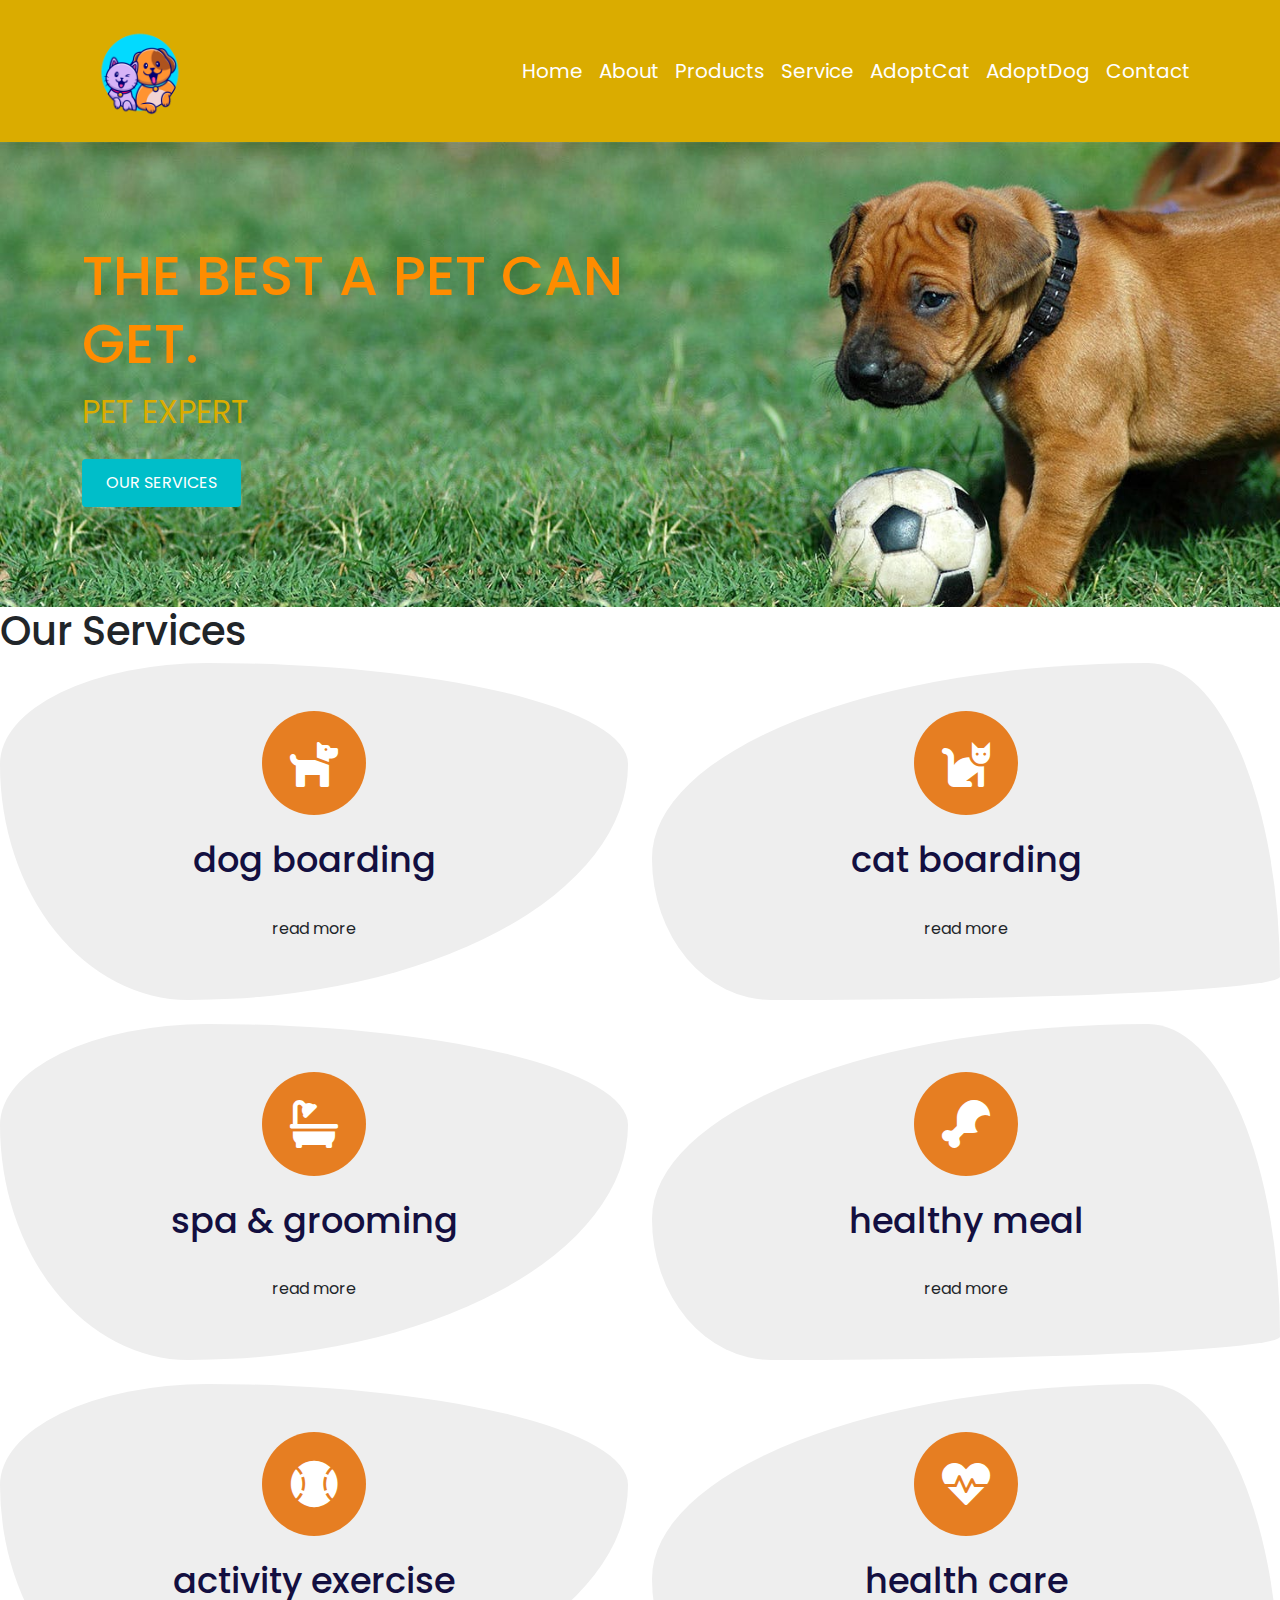
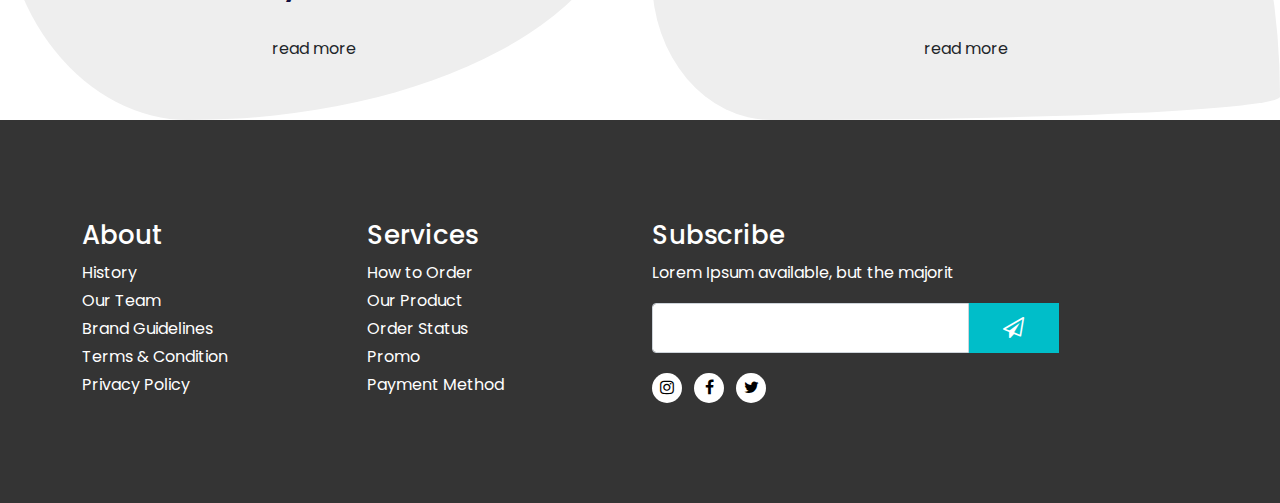
<file: SERVICES.html>
<!doctype html>
<html>
<head>
<meta charset="utf-8">
<title>Product PAGE</title>

<meta name="viewport" content="width=device-width, initial-scale=1.0">	

<link rel="stylesheet" href="https://cdnjs.cloudflare.com/ajax/libs/font-awesome/5.15.4/css/all.min.css">


<link rel="stylesheet" href="css/bootstrap.min.css"  type="text/css">
	
<link rel="stylesheet" href="css/SERVICES.css"  type="text/css">	
 

<link href="https://fonts.googleapis.com/css2?family=Poppins:ital,wght@0,100;0,200;0,400;0,500;0,600;0,700;0,800;1,100;1,200;1,400;1,500;1,600;1,800;1,900&display=swap" rel="stylesheet">	


	
<link rel="stylesheet" href="https://cdnjs.cloudflare.com/ajax/libs/font-awesome/4.7.0/css/font-awesome.css"  />	
	
	
</head>


<body>
	
<!--  Start Header-->
	<header>
	    <div class="container">
		    <nav class="navbar navbar-expand-lg navbar-light bg-light">
  <a class="navbar-brand" href="FIRST PAGE.html">
				<img src="Images/LOGO1.png" class="logo" alt="company name">
				</a>
  <button class="navbar-toggler" type="button" data-bs-toggle="collapse" data-bs-target="#navbarSupportedContent" aria-controls="navbarSupportedContent" aria-expanded="false" aria-label="Toggle navigation">
      <span class="navbar-toggler-icon"></span>
    </button>

  <div class="collapse navbar-collapse" id="navbarSupportedContent">
    <ul class="navbar-nav ms-auto">
      <li class="nav-item active">
        <a class="nav-link" href="MAINPAGE.html">Home </a>
      </li>

      <li class="nav-item">
        <a class="nav-link" href="ABOUT.html">About</a>
      </li>

	  <li class="nav-item">
        <a class="nav-link" href="PRODUCTS.html">Products</a>
      </li>
		
		<li class="nav-item">
        <a class="nav-link" href="SERVICES.html">Service</a>
      </li>

      <li class="nav-item">
        <a class="nav-link" href="adopt.html">AdoptCat</a>
      </li>
			  <li class="nav-item">
        <a class="nav-link" href="petinfo.html">AdoptDog</a>
      </li>
		<li class="nav-item">
        <a class="nav-link" href="CONTACT.html">Contact</a>
      </li> 

      
    </ul>
    
  </div>
</nav>
		</div>
	</header>
<!--  End Header-->

<!--Start Banner section	-->
<section class="banner-section">
    <div class="container">
        <div class="row align-items-center">
             <div class="col-md-6">
                 <div class="banner-text">
                     <h1>THE BEST A PET CAN GET.</h1>
                     <p> PET EXPERT</p>
                     
                     <div class="btn-main">
                         <a href="" class="btn btn-blue">OUR SERVICES</a>
                     </div>
                  </div>
            </div>
            
            <div class="col-md-6">
                 <div class="banner-img">
                    
                </div>
            </div>
            
        </div>
   </div>
</section>
<!--End Banner section	-->

<!-- services section starts  -->

<section class="services" id="services">

  <h1 class="heading"> Our <span>Services</span> </h1>

  <div class="box-container">

      <div class="box">
          <i class="fas fa-dog"></i>
          <h3>dog boarding</h3>
          <a href="service1.html" class="btn">read more</a>
      </div>

      <div class="box">
          <i class="fas fa-cat"></i>
          <h3>cat boarding</h3>
          <a href="service2.html" class="btn">read more</a>
      </div>

      <div class="box">
          <i class="fas fa-bath"></i>
          <h3>spa & grooming</h3>
          <a href="service3.html" class="btn">read more</a>
      </div>

      <div class="box">
          <i class="fas fa-drumstick-bite"></i>
          <h3>healthy meal</h3>
          <a href="service4.html" class="btn">read more</a>
      </div>

      <div class="box">
          <i class="fas fa-baseball-ball"></i>
          <h3>activity exercise</h3>
          <a href="service5.html" class="btn">read more</a>
      </div>

      <div class="box">
          <i class="fas fa-heartbeat"></i>
          <h3>health care</h3>
          <a href="service6.html" class="btn">read more</a>
      </div>

  </div>

</section>








<!-- services section ends -->

<!--Start Footer	-->
<footer>
  <div class="container">
     <div class="row">
      <div class="col-md-3">
        <div class="footer-col footer-menu">
           <h3>About</h3>
          <ul>
            <li> <a href="">History</a> </li>
            <li> <a href="">Our Team</a> </li>
            <li> <a href="">Brand Guidelines</a> </li>
            <li> <a href="">Terms & Condition</a> </li>
            <li> <a href="">Privacy Policy</a> </li>
        </ul>
         
      </div>
     </div>
     
     
     <div class="col-md-3">
        <div class="footer-col footer-menu">
           <h3>Services</h3>
          <ul>
            <li> <a href="">How to Order</a> </li>
            <li> <a href="">Our Product</a> </li>
            <li> <a href="">Order Status</a> </li>
            <li> <a href="">Promo</a> </li>
            <li> <a href="">Payment Method</a> </li>
        </ul>
         
      </div>
     </div>
      
     <div class="col-md-6">
         <div class="subscribe-form">
            <h3>Subscribe </h3>
         <p> Lorem Ipsum available, but the majorit </p>
         <form>
            <div class="input-group">
              <input type="email" class="form-control">
            <button type="submit"><i class="fa fa-paper-plane-o" aria-hidden="true"></i></button>
           </div>
         </form>
         <ul class="footer-social">
          <li> <a href=""> <i class="fa fa-instagram" aria-hidden="true"></i></a>  </li>
             <li> <a href=""> <i class="fa fa-facebook" aria-hidden="true"></i></a>  </li>
             <li> <a href=""><i class="fa fa-twitter" aria-hidden="true"></i></a>  </li>
         </ul>
       </div>
     </div>


     
  </div>
</div>
</footer>
<!--End Footer	-->


<!--Jquery	-->

<script src="js/jquery-3.4.1.min.js" type="text/javascript"></script>	
<script src="js/bootstrap.min.js" type="text/javascript"></script>	

</body>
</html>
</file>
<file: css/ABOUT.css>
body{
	margin:0px;
	padding:0px;
	font-family: 'Poppins', sans-serif;
	font-size:16px;
	line-height:28px;
    background-image: url("../Images/BACK6.png");
    background-repeat: no-repeat;
    background-size: cover;
}



/*Header*/

header .bg-light {
    background: transparent !important;
}

header {
    margin-top: 0%;
    background: #daac00;
}

header .navbar-nav li a {
    font-size: 20px;
    color: #FFF !important;
}



/*Banner*/

section.banner-section {
    background-image: url("../Images/back1.png");
   
    padding: 100px 0px;
}

.banner-text h1 {
    color: #FFF;
    font-size: 56px;
    line-height: 68px;
    margin-bottom: 20px;
}

.banner-text p {
    color: #FFF;
    font-size: 22px;
    margin-bottom: 33px;
}

.banner-text {
    max-width: 541px;
}

.btn {
    font-size: 16px;
    padding: 10px 22px;
}

.btn-blue {
    background: #00bec9;
    color: #FFF;
    border: 2px solid #00bec9;
    margin-right: 20px;
}

.btn-outline-light {
    border: 2px solid #FFF;
}


/*text section*/



.text-section {
    padding: 5rem 0px;
}


h2 {
    font-size: 40px;
    font-weight: 600;
}

p {
    font-size: 20px;
}

.btn-primary {
    background: #fcc302;
    border-color: #fcc302;
}

.btn-primary:hover {
    background: #fcc302 !important;
    border-color: #fcc302 !important;
    opacity: 0.9;
}

.text-col {
    max-width: 466px;
}

.text-col h2, .text-col p {
    margin-bottom: 20px;
}

.right-img {
    position: relative;
    padding-left: 30px;
    width: 100%;
    height: 400px;
}
.right-img img {
    width: 100%;
}

.left-img {
    position: relative;
    padding-right: 30px;
    width: 100%;
    height: 300px;
}
.left-img img {
    width: 100%;
}
#logo {
    width: 25%;
}


/*Team */

section.team-section {
    padding: 100px 0px 70px;
    text-align: center;
}

.team-img {
    max-width: 300px;
    margin: 0px auto 30px;
}

.team-box {
    margin-bottom: 30px;
}

.team-info h3 {
    font-size: 24px;
    font-weight: 700;
}

ul.team-social {
    margin: 0px;
    padding: 0px;
}

ul.team-social li {
    display: inline-block;
}

ul.team-social li a {
    width: 30px;
    height: 30px;
    background: #fcc302;
    display: inline-block;
    line-height: 30px;
    color: #FFF;
    border-radius: 50%;
}


/*Stats */


.stats-section{
    margin-top: 5%;
	background:url(../images/BACK5.jpg) no-repeat;
}

.stats-section {
    background-size: cover !important;
    padding: 100px 0px 70px;
}

.stats-box {
    text-align: center;
}

.stats-box h2 {
    color: #FFF;
    font-size: 30px;
    margin-top: 20px;
}

.stats-box h3 {
    color: #FFF;
    font-weight: 700;
}



/*Blog*/

section.blog-section {
    padding: 100px 0px 70px;
}

.blog-info {}

.blog-info h3 {
    font-size: 22px;
}

.blog-img img {
    width: 100%;
}

.blog-img {
    margin: -20px -20px 23px;
}

 

.blog-box {
    margin: 0px auto 30px;
    border: 2px solid #ccc;
    padding: 20px;
    max-width: 400px;
}

a.link-more {
    text-decoration: none;
    color: #00bec9;
    font-weight: 500;
}

span.post-date {
    color: #00bec9;
    display: inline-block;
    margin: 11px 0px;
}




/*Footer*/

footer {
    background: #343434;
    padding: 100px 0px;
    color: #FFF;
}

footer h3 {
    font-size: 26px;
    color: #FFF;
}

.footer-menu ul {
    padding: 0;
    margin: 0;
}

.footer-menu ul li {
    list-style: none;
}

.footer-menu ul li a {
    color: #FFF;
    text-decoration: none;
}

ul.footer-social {
    margin: 20px 0px 0px;
    padding: 0px;
}

ul.footer-social li {
    list-style: none;
    display: inline-flex;
}

ul.footer-social li a {
    width: 30px;
    height: 30px;
    background: #FFF;
    text-align: center;
    line-height: 30px;
    color: #000;
    border-radius: 50%;
    margin-right: 8px;
}

ul.footer-social li a:hover {
    background: #fcc302;
    color: #FFF;
} 

.input-group {
    max-width: 407px;
}

.input-group button {
    padding: 9px 33px;
    border: 2px solid #00bec9;
    background: #00bec9;
    color: #FFF;
    font-size: 21px;
}



/*responisve css*/



@media (max-width:767px){
.banner-text {
    text-align: center;
}

.banner-text h1 {
    font-size: 30px;
    margin-bottom: 0px;
    line-height: 36px;
}

.banner-text p {
    font-size: 15px;
}

section.banner-section {
    padding: 30px 0px 30px;
}

.banner-img {
    max-width: 300px;
    margin: 0px auto;
}
section.services-section {
    padding: 40px 0px 11px;
}	
section.text-section {
    padding: 40px 0px 81px;
}

h2 {
    font-size: 30px;
}

p {
    font-size: 15px;
}

.text-col h2, .text-col p {
    margin-bottom: 10px;
}

.text-col {
    text-align: center;
    margin-bottom: 20px;
}
section.text-section.animal-section {
    padding-bottom: 51px;
}

section.text-section.animal-section .text-col {
    text-align: center;
    margin-top: 70px;
    margin-bottom: 0;
}
section.shop-section {
    padding: 40px 0px 10px;
} 	
	
section.team-section {
    padding: 40px 0px 10px;
}	
.stats-section {
    padding: 30px 0px 30px;
}

.stats-box {
    margin-bottom: 30px;
}	
section.blog-section {
    padding: 40px 0px 20px;
}	
footer {
    padding: 40px 0px;
}

.footer-col {
    margin-bottom: 34px;
}
.navbar-light .navbar-toggler {
    background: #FFF;
}
 	
	
	
}
</file>
<file: css/SERVICES.css>
@import url("https://fonts.googleapis.com/css2?family=Poppins:wght@100;300;400;500;600&display=swap");

body{
	margin:0px;
	padding:0px;
	font-family: 'Poppins', sans-serif;
	font-size:16px;
	line-height:28px;
}

.logo{
	max-width:28%;
}



/*Header*/

header .bg-light {
    background: transparent !important;
}

header {
    background: #daac00;
}

header .navbar-nav li a {
    font-size: 20px;
    color: #FFF !important;
}



/*Banner*/

section.banner-section {
    background-image: url("../Images/BACK7.jpg");
    background-repeat: no-repeat;
    background-size: cover;
    padding: 100px 0px;
}

.banner-text h1 {
    color: darkorange;
    font-size: 56px;
    line-height: 68px;
    margin-bottom: 20px;
}

.banner-text p {
    color:#daac00;
    font-size: 32px;
    margin-bottom: 33px;
}

.banner-text {
    max-width: 541px;
}

.btn {
    font-size: 16px;
    padding: 10px 22px;
}

.btn-blue {
    background: #00bec9;
    color: #FFF;
    border: 2px solid #00bec9;
    margin-right: 20px;
}

.btn-outline-light {
    border: 2px solid #FFF;
}



.services .box-container {
    display: -ms-grid;
    display: grid;
    -ms-grid-columns: (minmax(30rem, 1fr))[auto-fit];
        grid-template-columns: repeat(auto-fit, minmax(30rem, 1fr));
    gap: 1.5rem;
  }
  
  .services .box-container .box {
    background: #eee;
    padding: 3rem;
    text-align: center;
    border-radius: 33% 67% 70% 30% / 30% 30% 70% 70%;
  }
  
  .services .box-container .box:nth-child(even) {
    border-radius: 79% 21% 81% 19% / 58% 93% 7% 42%;
  }
  
  .services .box-container .box:hover {
    border-radius: .5rem;
  }
  
  .services .box-container .box i {
    height: 6.5rem;
    width: 6.5rem;
    line-height: 6.5rem;
    font-size: 3rem;
    color: #fff;
    background: #e67e22;
    border-radius: 50%;
    margin-bottom: .5rem;
  }
  
  .services .box-container .box h3 {
    font-size: 2.2rem;
    color: #130f40;
    padding: 1rem 0;
  }
  

/*Footer*/

footer {
    background: #343434;
    padding: 100px 0px;
    color: #FFF;
}

footer h3 {
    font-size: 26px;
    color: #FFF;
}

.footer-menu ul {
    padding: 0;
    margin: 0;
}

.footer-menu ul li {
    list-style: none;
}

.footer-menu ul li a {
    color: #FFF;
    text-decoration: none;
}

ul.footer-social {
    margin: 20px 0px 0px;
    padding: 0px;
}

ul.footer-social li {
    list-style: none;
    display: inline-flex;
}

ul.footer-social li a {
    width: 30px;
    height: 30px;
    background: #FFF;
    text-align: center;
    line-height: 30px;
    color: #000;
    border-radius: 50%;
    margin-right: 8px;
}

ul.footer-social li a:hover {
    background: #fcc302;
    color: #FFF;
} 

.input-group {
    max-width: 407px;
}

.input-group button {
    padding: 9px 33px;
    border: 2px solid #00bec9;
    background: #00bec9;
    color: #FFF;
    font-size: 21px;
}



/*responisve css*/



@media (max-width:767px){
.banner-text {
    text-align: center;
}

.banner-text h1 {
    font-size: 30px;
    margin-bottom: 0px;
    line-height: 36px;
}

.banner-text p {
    font-size: 15px;
}

section.banner-section {
    padding: 30px 0px 30px;
}

.banner-img {
    max-width: 300px;
    margin: 0px auto;
}
section.services-section {
    padding: 40px 0px 11px;
}	
section.text-section {
    padding: 40px 0px 81px;
}

h2 {
    font-size: 30px;
}

p {
    font-size: 15px;
}

.text-col h2, .text-col p {
    margin-bottom: 10px;
}

.text-col {
    text-align: center;
    margin-bottom: 20px;
}
section.text-section.animal-section {
    padding-bottom: 51px;
}

section.text-section.animal-section .text-col {
    text-align: center;
    margin-top: 70px;
    margin-bottom: 0;
}
section.shop-section {
    padding: 40px 0px 10px;
} 	
	
section.team-section {
    padding: 40px 0px 10px;
}	
.stats-section {
    padding: 30px 0px 30px;
}

.stats-box {
    margin-bottom: 30px;
}	
section.blog-section {
    padding: 40px 0px 20px;
}	
footer {
    padding: 40px 0px;
}

.footer-col {
    margin-bottom: 34px;
}
.navbar-light .navbar-toggler {
    background: #FFF;
}
 	
	
	
}
</file>
